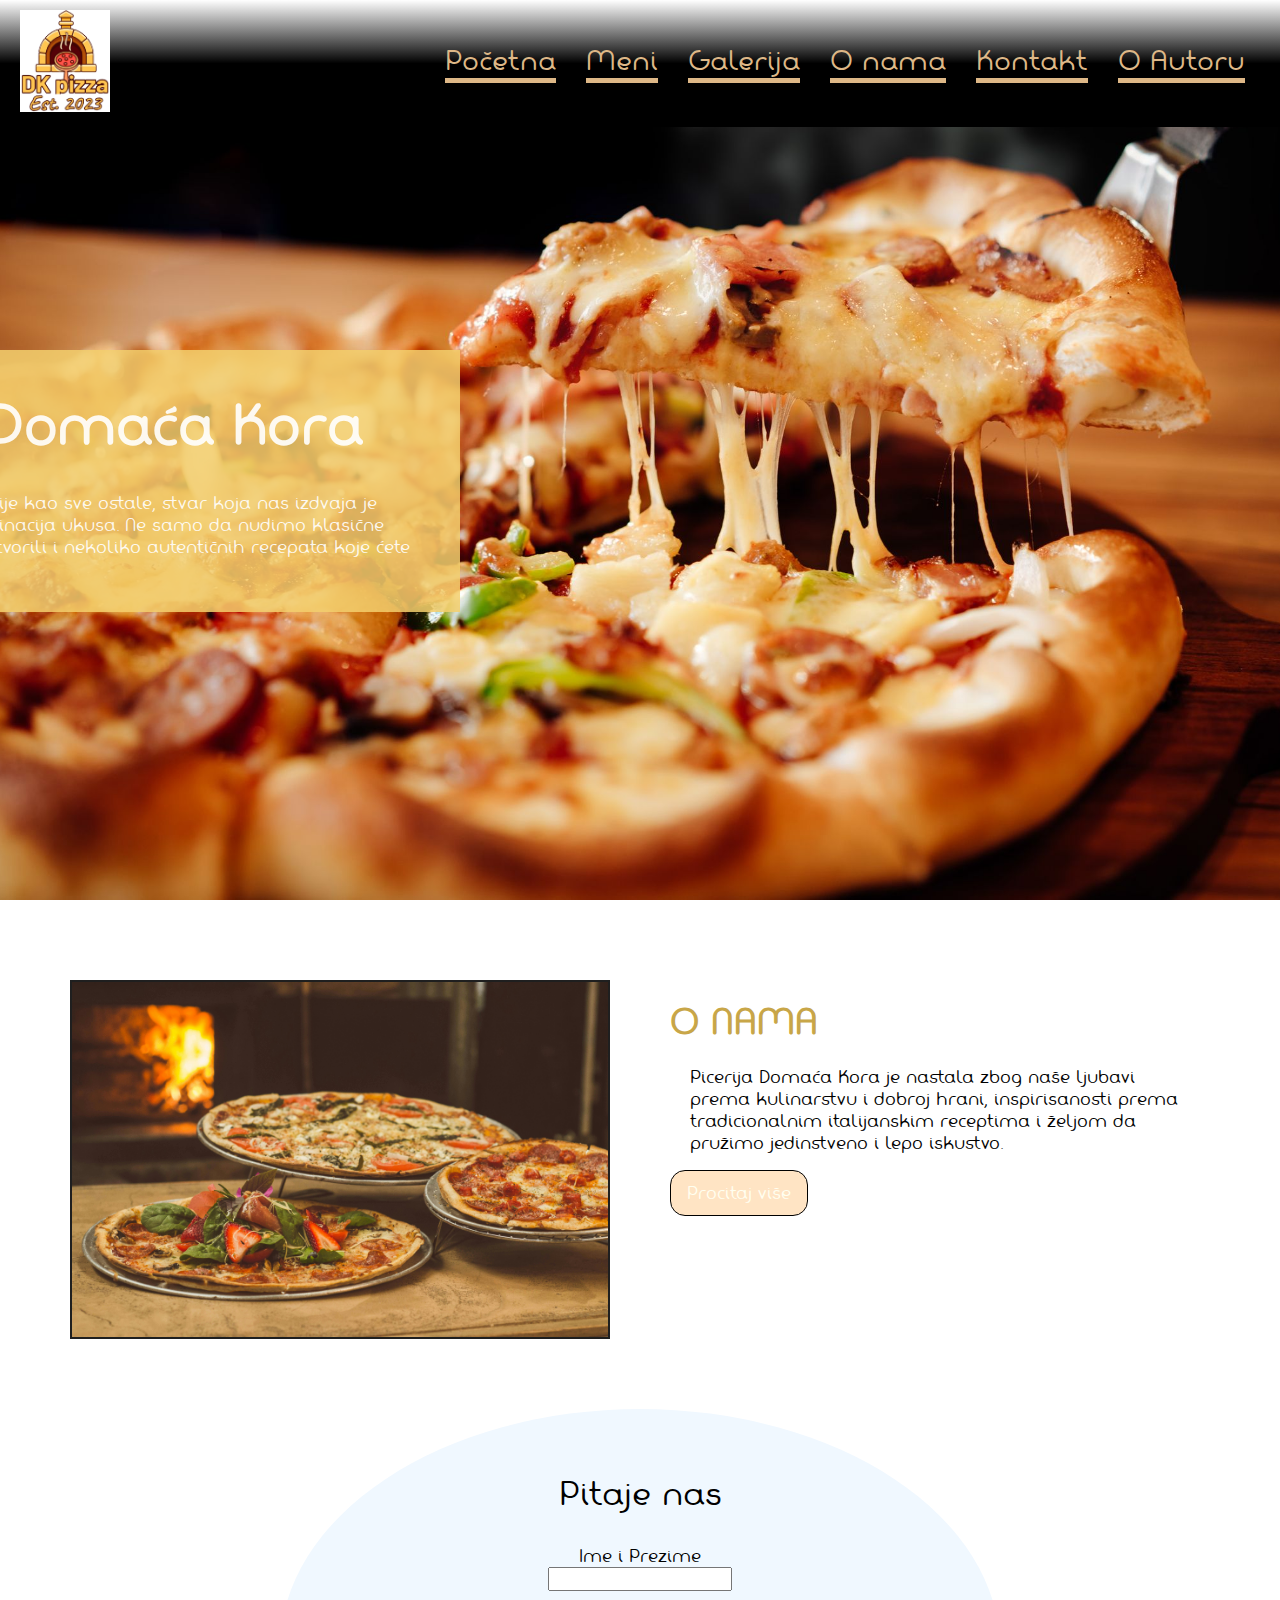
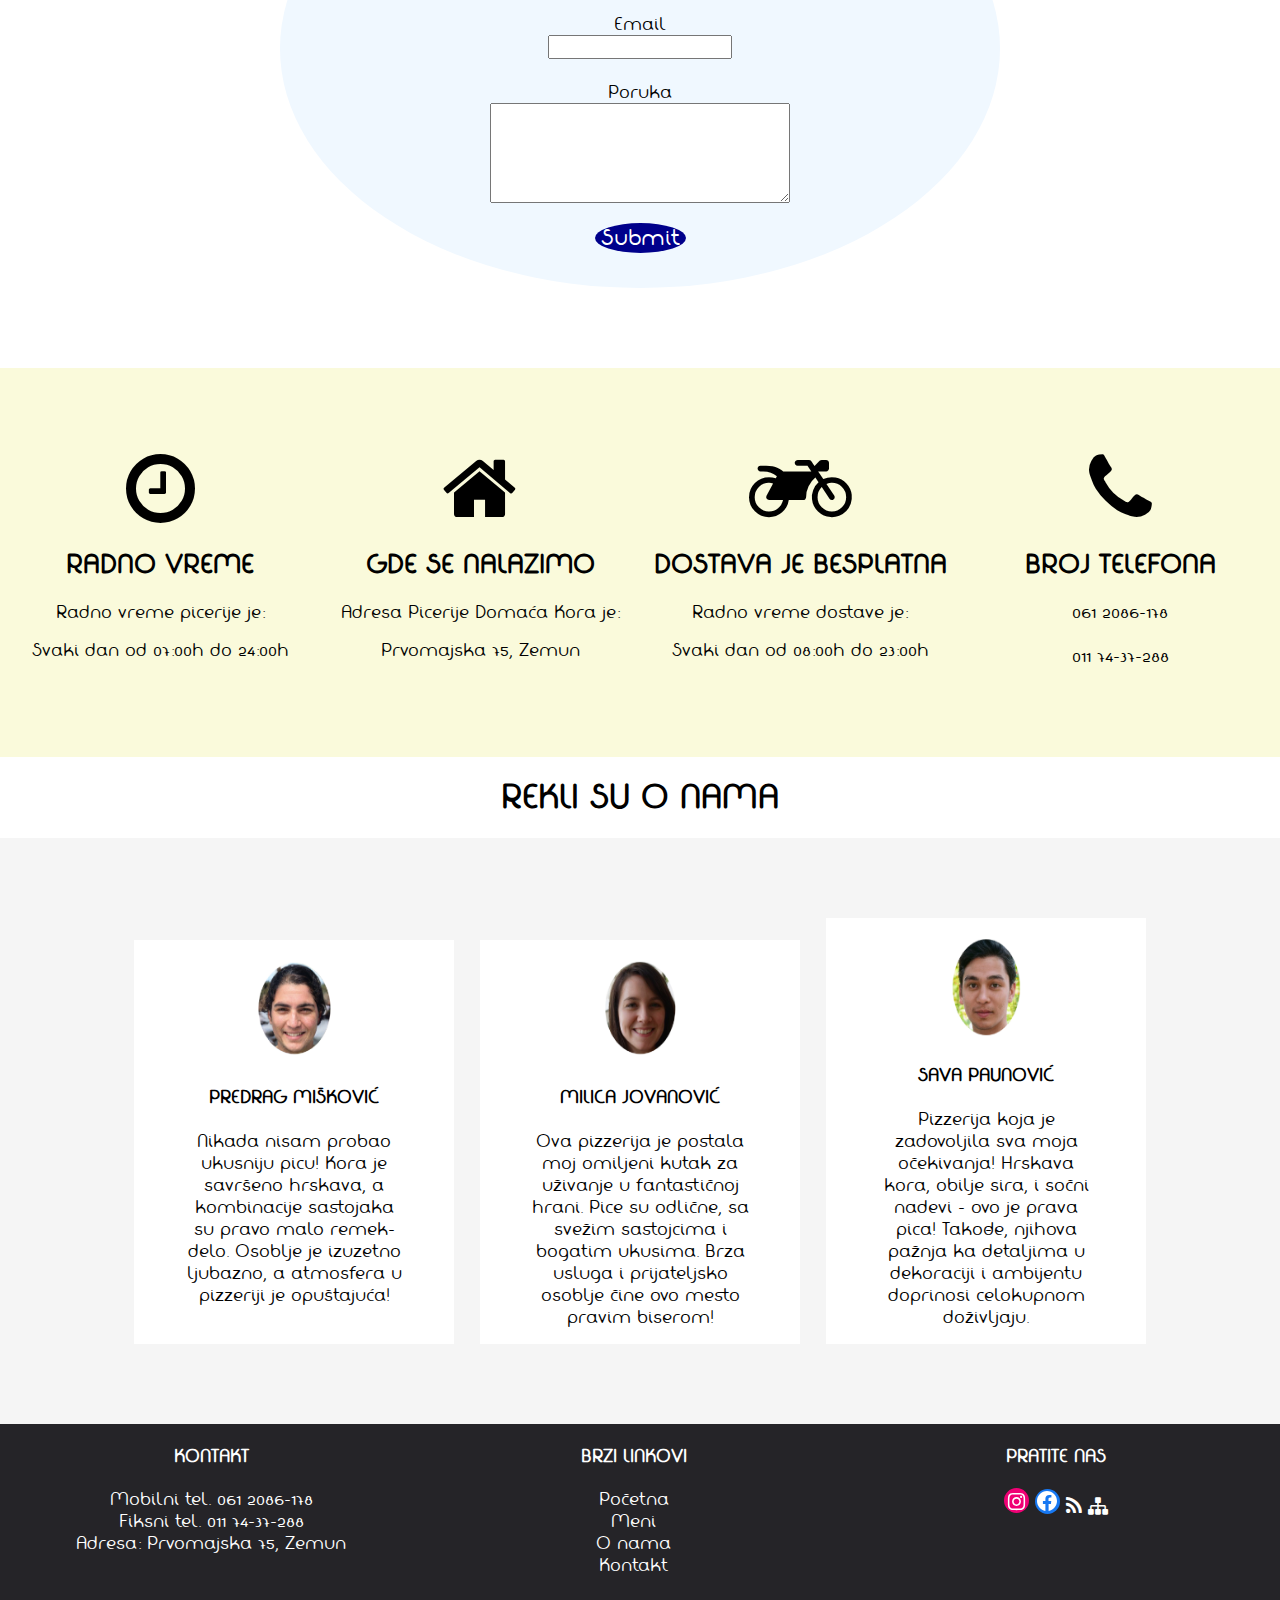
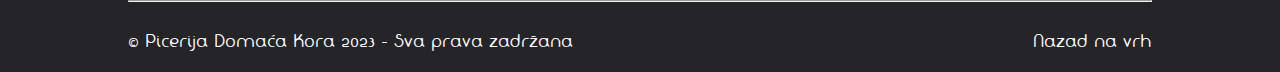
<file: index.html>
<!DOCTYPE html>
<html>
	<head>
		<title>Pizzerija Domaća Kora</title>
		<link rel="stylesheet" type="text/css" href="css/css.css"/>
		<meta charset="UTF-8"/>
		<meta name="viewport" content="width=device-width, initial-scale=1"/>
		<meta name="description" content="Isprobaj pravu domaću pizzu"/>
		<meta name="author" content="Nemanja Cvetinovic"/>
		<meta name="keywords" content="hrana, restoran, pizza, pica, food, drinks, pice, sokovi, domaća pica"/>
		<link rel="icon" type="image/x-icon" href="slike/pizza.ico"/>
		<link rel="stylesheet" href="https://cdnjs.cloudflare.com/ajax/libs/font-awesome/4.7.0/css/font-awesome.min.css">
	</head>
	<body>
		<header class="header1">
			<div class="header-wrap">
				<div class="container">
					<div class="image-wrap">
						<img src="slike/logo pravi.png" alt="Logo"/>
					</div>
					<nav class="navigacija">
						<a href="index.html">Početna</a>
						<a href="Meni.html">Meni</a>
						<a href="Galerija.html">Galerija</a>
						<a href="#O-nama">O nama</a>
						<a href="Kontakt.html">Kontakt</a>
						<a href="O Autoru.html">O Autoru</a>
					</nav>
				</div>
			</div>
			<article class="clanak">
				<section class="sekcija">
					<div class="pozadina">
						<img src="slike/pizza.jpg" alt="Pica"/>
						<div class="naslov-slike">
							<div class="za-sliku">								
								<h1>Picerija Domaća Kora</h1>
								<p><span class="span1">Picerija Domaća Kora</span> nije kao sve ostale, stvar koja nas izdvaja je naša jedinstvena kombinacija ukusa. Ne samo da nudimo klasične kombinacije, već smo stvorili i nekoliko autentičnih recepata koje ćete pronaći samo kod nas.</p>
							</div>
						</div>
					</div>
				</section>
			</article>
		</header>
		<main id="O-nama">
			<div class="glavni-o-nama">
				<div class="o-nama">
					<div class="wrap-o-nama">
						<div class="o-nama2">
							<img src="slike/slika_pice.jpg" alt="Pice" />
						</div>
						<div class="o-nama2">
							<h1>O NAMA</h1>
							<p>Picerija Domaća Kora je nastala zbog naše ljubavi prema kulinarstvu i dobroj hrani, inspirisanosti prema tradicionalnim italijanskim receptima i željom da pružimo jedinstveno i lepo iskustvo.</p>
							<a href="o-nama.html">Procitaj više</a>
						</div>
					</div>
					<div class="formular">
						<p>Pitaje nas</p>
						<form>
							<label>Ime i Prezime</label><br>
							<input type="text"/>
							<br><br>
							<label>Email</label><br>
							<input type="email"/>
							<br><br>
							<label>Poruka</label><br>
							<textarea class="tekstarea"></textarea>
							<br>
							<input type="submit" class="dugme"/>
						</form>
					</div>
				</div>
			</div>
			<div class="informacije">
				<div class="radno-vreme">
					<i class="fa fa-clock-o" style="font-size:80px"></i>
					<h2>RADNO VREME</h2>
					<p>Radno vreme picerije je:</p>
					<p>Svaki dan od 07:00h do 24:00h</p>
				</div>
				<div class="lokacija">
					<i class="fa fa-home" style="font-size:80px"></i>
					<h2>GDE SE NALAZIMO</h2>
					<p>Adresa Picerije Domaća Kora je:</p>
					<p>Prvomajska 75, Zemun</p>
				</div>
				<div class="dostava">
					<i class="fa fa-motorcycle" style="font-size:80px"></i>
					<h2>DOSTAVA JE BESPLATNA</h2>
					<p>Radno vreme dostave je:</p>
					<p>Svaki dan od 08:00h do 23:00h</p>
				</div>
				<div class="telefon">
					<i class="fa fa-phone" style="font-size:80px"></i>
					<h2>BROJ TELEFONA</h2>
					<a href="tel:%20+381612086178">061 2086-178</a><br><br>
					<a href="tel:%20011 7437288">011 74-37-288</a>
				</div>
			</div>
			<div class="naslov1">
				<h1>REKLI SU O NAMA</h1>
			</div>
			<div class="utisci">
					<div class="utisak1">
						<img src="slike/covek.png" alt="covek"/>
						<h4>PREDRAG MIŠKOVIĆ</h4>
						<p>Nikada nisam probao ukusniju picu! Kora je savršeno hrskava, a kombinacije sastojaka su pravo malo remek-delo. Osoblje je izuzetno ljubazno, a atmosfera u pizzeriji je opuštajuća!<br><br></p>
					</div>
					<div class="utisak2">
						<img src="slike/covek2.png" alt="covek2"/>
						<h4>MILICA JOVANOVIĆ</h4>
						<p>Ova pizzerija je postala moj omiljeni kutak za uživanje u fantastičnoj hrani. Pice su odlične, sa svežim sastojcima i bogatim ukusima. Brza usluga i prijateljsko osoblje čine ovo mesto pravim biserom!</p>
					</div>
					<div class="utisak3">
						<img src="slike/covek3.png" alt="covek3"/>
						<h4>SAVA PAUNOVIĆ</h4>
						<p>Pizzerija koja je zadovoljila sva moja očekivanja! Hrskava kora, obilje sira, i sočni nadevi - ovo je prava pica! Takođe, njihova pažnja ka detaljima u dekoraciji i ambijentu doprinosi celokupnom doživljaju.</p>
					</div>
				</div>
			</main>
		<footer class="futer">
			<div class="kontejner">
				<div class="linkovi">
					<div class="redovi">
						<div class="prvi-red">
							<div class="prvi-red-naslov">
								<h4>KONTAKT</h4>
							</div>
							<div class="kontakt-informacije">
								<p>
								<a href="tel: +381612086178">Mobilni tel. 061 2086-178</a>
								<br>
								<a href="tel: +381117437288">Fiksni tel. 011 74-37-288</a>
								<br>
								<a href="https://www.google.com/maps?ll=44.841624,20.385892&z=19&t=m&hl=sr&gl=RS&mapclient=embed&q=%D0%9F%D1%80%D0%B2%D0%BE%D0%BC%D0%B0%D1%98%D1%81%D0%BA%D0%B0+75+%D0%91%D0%B5%D0%BE%D0%B3%D1%80%D0%B0%D0%B4+11080" target="_blank">Adresa: Prvomajska 75, Zemun</a>
								</p>
							</div>
						</div>
						<div class="drugi-red">
							<div class="drugi-red-naslov">
								<h4>BRZI LINKOVI</h4>
							</div>
							<div class="linkovi">
								<p>
									<a href="Index.html">Početna</a>
									<br>
									<a href="Meni.html">Meni</a>
									<br>
									<a href="Index.html#O-nama">O nama</a>
									<br>
									<a href="kontakt.html">Kontakt</a>
								</p>
							</div>
						</div>
						<div class="treci-red">
							<div class="treci-red-naslov">
								<h4>PRATITE NAS</h4>
							</div>
							<div class="ikonice">
										<a href="https://www.instagram.com" class="boja">
											<svg width="23" height="23" viewBox="0 0 24 24" version="1.1" xmlns="http://www.w3.org/2000/svg" aria-hidden="true" focusable="false">
												<path d="M12,4.622c2.403,0,2.688,0.009,3.637,0.052c0.877,0.04,1.354,0.187,1.671,0.31c0.42,0.163,0.72,0.358,1.035,0.673 c0.315,0.315,0.51,0.615,0.673,1.035c0.123,0.317,0.27,0.794,0.31,1.671c0.043,0.949,0.052,1.234,0.052,3.637 s-0.009,2.688-0.052,3.637c-0.04,0.877-0.187,1.354-0.31,1.671c-0.163,0.42-0.358,0.72-0.673,1.035 c-0.315,0.315-0.615,0.51-1.035,0.673c-0.317,0.123-0.794,0.27-1.671,0.31c-0.949,0.043-1.233,0.052-3.637,0.052 s-2.688-0.009-3.637-0.052c-0.877-0.04-1.354-0.187-1.671-0.31c-0.42-0.163-0.72-0.358-1.035-0.673 c-0.315-0.315-0.51-0.615-0.673-1.035c-0.123-0.317-0.27-0.794-0.31-1.671C4.631,14.688,4.622,14.403,4.622,12 s0.009-2.688,0.052-3.637c0.04-0.877,0.187-1.354,0.31-1.671c0.163-0.42,0.358-0.72,0.673-1.035 c0.315-0.315,0.615-0.51,1.035-0.673c0.317-0.123,0.794-0.27,1.671-0.31C9.312,4.631,9.597,4.622,12,4.622 M12,3 C9.556,3,9.249,3.01,8.289,3.054C7.331,3.098,6.677,3.25,6.105,3.472C5.513,3.702,5.011,4.01,4.511,4.511 c-0.5,0.5-0.808,1.002-1.038,1.594C3.25,6.677,3.098,7.331,3.054,8.289C3.01,9.249,3,9.556,3,12c0,2.444,0.01,2.751,0.054,3.711 c0.044,0.958,0.196,1.612,0.418,2.185c0.23,0.592,0.538,1.094,1.038,1.594c0.5,0.5,1.002,0.808,1.594,1.038 c0.572,0.222,1.227,0.375,2.185,0.418C9.249,20.99,9.556,21,12,21s2.751-0.01,3.711-0.054c0.958-0.044,1.612-0.196,2.185-0.418 c0.592-0.23,1.094-0.538,1.594-1.038c0.5-0.5,0.808-1.002,1.038-1.594c0.222-0.572,0.375-1.227,0.418-2.185 C20.99,14.751,21,14.444,21,12s-0.01-2.751-0.054-3.711c-0.044-0.958-0.196-1.612-0.418-2.185c-0.23-0.592-0.538-1.094-1.038-1.594 c-0.5-0.5-1.002-0.808-1.594-1.038c-0.572-0.222-1.227-0.375-2.185-0.418C14.751,3.01,14.444,3,12,3L12,3z M12,7.378 c-2.552,0-4.622,2.069-4.622,4.622S9.448,16.622,12,16.622s4.622-2.069,4.622-4.622S14.552,7.378,12,7.378z M12,15 c-1.657,0-3-1.343-3-3s1.343-3,3-3s3,1.343,3,3S13.657,15,12,15z M16.804,6.116c-0.596,0-1.08,0.484-1.08,1.08 s0.484,1.08,1.08,1.08c0.596,0,1.08-0.484,1.08-1.08S17.401,6.116,16.804,6.116z">
												</path>
											</svg>
										</a>
										<a href="https://facebook.com" class="facebook-boja">
										<svg width="24" height="24" viewBox="0 0 24 24" version="1.1" xmlns="http://www.w3.org/2000/svg" aria-hidden="true" focusable="false"><path d="M12 2C6.5 2 2 6.5 2 12c0 5 3.7 9.1 8.4 9.9v-7H7.9V12h2.5V9.8c0-2.5 1.5-3.9 3.8-3.9 1.1 0 2.2.2 2.2.2v2.5h-1.3c-1.2 0-1.6.8-1.6 1.6V12h2.8l-.4 2.9h-2.3v7C18.3 21.1 22 17 22 12c0-5.5-4.5-10-10-10z"></path></svg></a>
										<a href="rss.xml"><i class="fa fa-rss" style="font-size:20px"></i></a>
										<a href="sitemap.xml"><i class="fa fa-sitemap" style="font-size:20px"></i></a>
							</div>
						</div>
					</div>
					<div class="crta">
						<hr width="80%">
					</div>
					<div class="copyright">
						<div class="copyright-levo">
							<p class="paragraf">&copy; Picerija Domaća Kora 2023 - Sva prava zadržana</p>
						</div>
						<div class="copyright-desno">
							<a href="#">Nazad na vrh</a>
						</div>
					</div>
				</div>
			</div>
		</footer>
	</body>
</html>
</file>
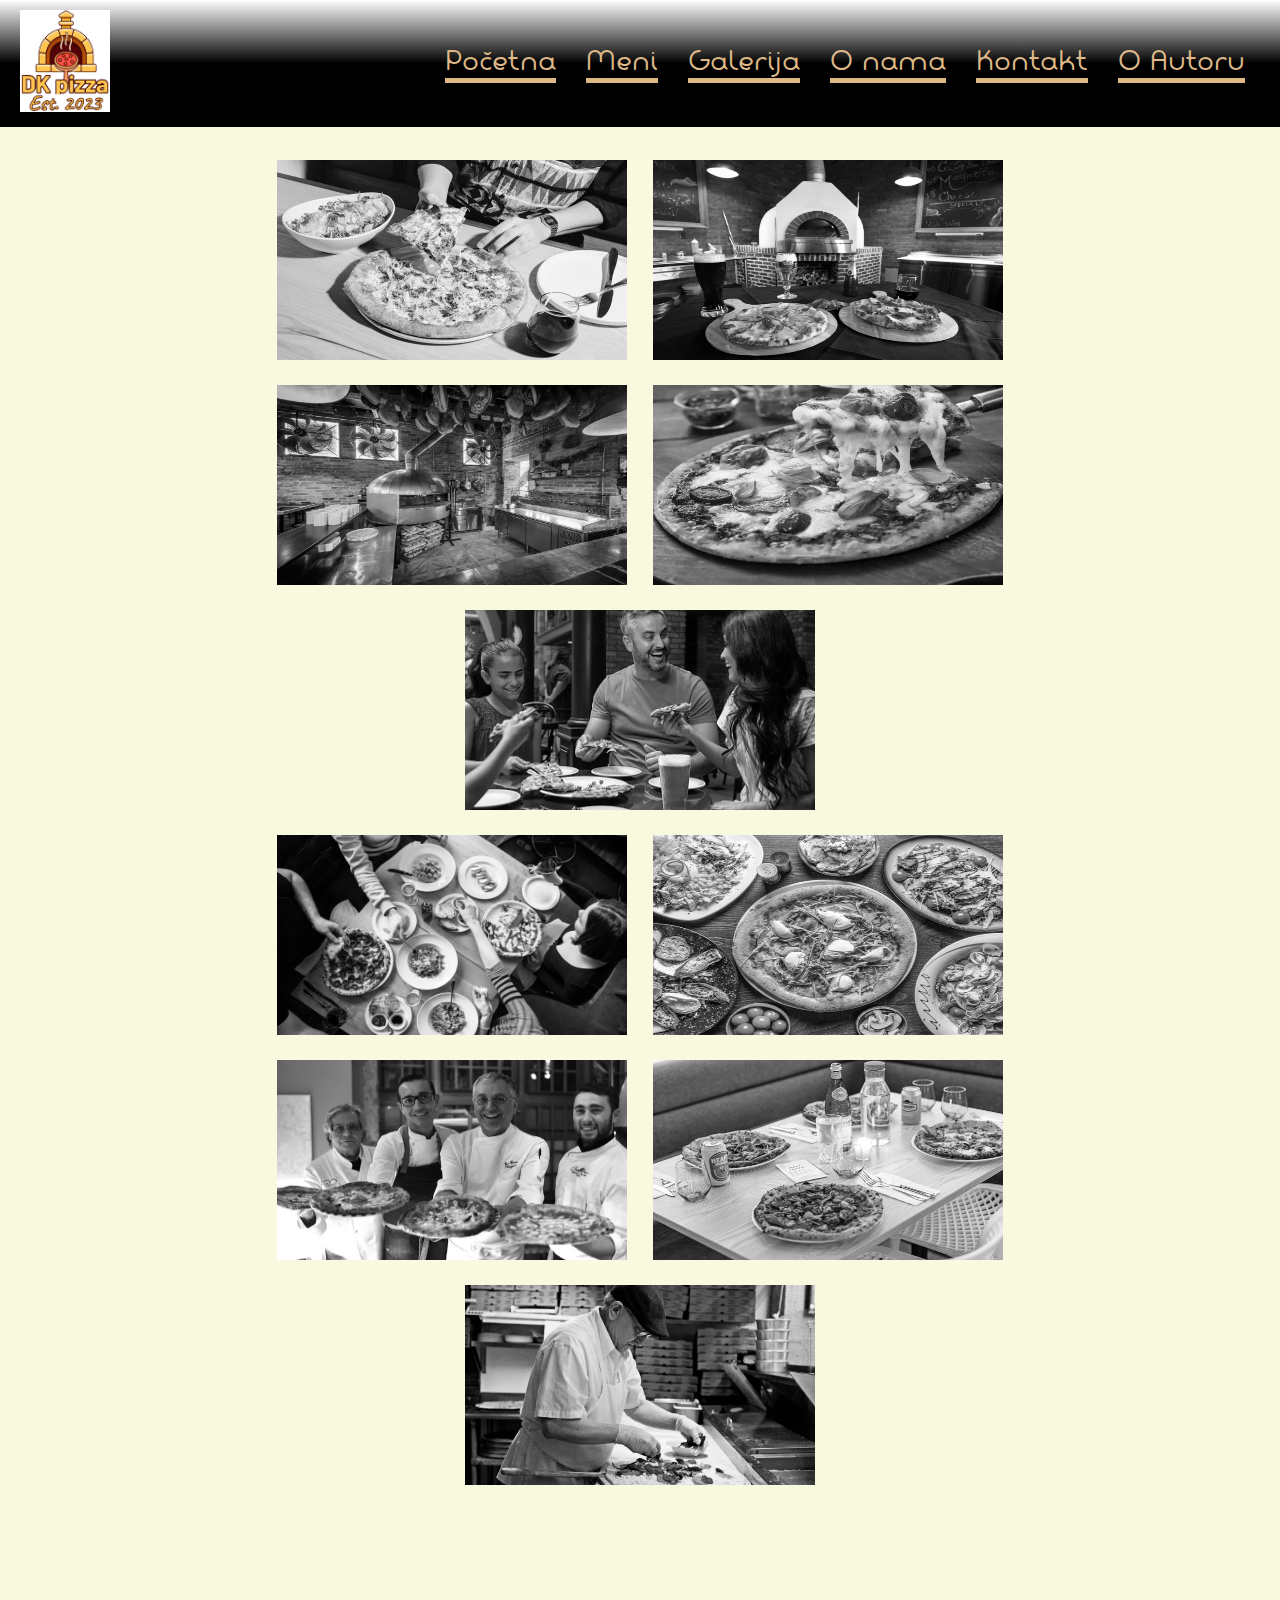
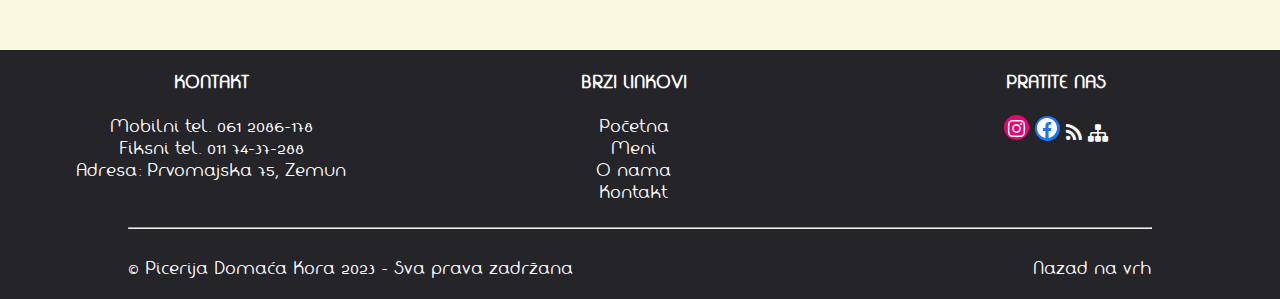
<file: Galerija.html>
<!DOCTYPE html>
<html>
	<head>
		<title>Pizzerija Domaća Kora</title>
		<link rel="stylesheet" type="text/css" href="css/css.css"/>
		<meta charset="UTF-8"/>
		<meta name="viewport" content="width=device-width, initial-scale=1"/>
		<meta name="description" content="Isprobaj pravu domaću pizzu"/>
		<meta name="author" content="Nemanja Cvetinovic"/>
		<meta name="keywords" content="hrana, restoran, pizza, pica, food, drinks, pice, sokovi, domaća pica"/>
		<link rel="icon" type="image/x-icon" href="slike/pizza.ico"/>
		<link rel="stylesheet" href="https://cdnjs.cloudflare.com/ajax/libs/font-awesome/4.7.0/css/font-awesome.min.css">
	</head>
	<body class="slike-pozadina">
		<header class="header1">
			<div class="header-wrap">
				<div class="container">
					<div class="image-wrap">
						<img src="slike/logo pravi.png" alt="Logo"/>
					</div>
					<nav class="navigacija">
						<a href="index.html">Početna</a>
						<a href="Meni.html">Meni</a>
						<a href="Galerija.html">Galerija</a>
						<a href="Index.html#O-nama">O nama</a>
						<a href="Kontakt.html">Kontakt</a>
						<a href="O Autoru.html">O Autoru</a>
					</nav>
				</div>
			</div>
		</header>
		<main>
			<div class="slike">
				<div class="prvih5">
					<img src="slike/slika1.webp" alt="Pica" id="prva"/>
					<img src="slike/slika2.jpg" alt="Pica" id="druga"/>
					<img src="slike/slika3.jpg" alt="Pica" id="treca"/>
					<img src="slike/slika4.jpg" alt="Pica" id="cetvrta"/>
					<img src="slike/slika5.jpg" alt="Pica" id="peta"/>
				</div>
				<div class="drugih5">
					<img src="slike/slika6.jpg" alt="Pica" id="sesta"/>
					<img src="slike/slika7.jpeg" alt="Pica" id="sedma"/>
					<img src="slike/slika8.webp" alt="Pica" id="osma"/>
					<img src="slike/slika9.jpg" alt="Pica" id="deveta"/>
					<img src="slike/slika10.jpg" alt="Pica" id="deseta"/>
				</div>
			</div>
		</main>
		<footer class="futer">
			<div class="kontejner">
				<div class="linkovi">
					<div class="redovi">
						<div class="prvi-red">
							<div class="prvi-red-naslov">
								<h4>KONTAKT</h4>
							</div>
							<div class="kontakt-informacije">
								<p>
								<a href="tel: +381612086178">Mobilni tel. 061 2086-178</a>
								<br>
								<a href="tel: +381117437288">Fiksni tel. 011 74-37-288</a>
								<br>
								<a href="https://www.google.com/maps?ll=44.841624,20.385892&z=19&t=m&hl=sr&gl=RS&mapclient=embed&q=%D0%9F%D1%80%D0%B2%D0%BE%D0%BC%D0%B0%D1%98%D1%81%D0%BA%D0%B0+75+%D0%91%D0%B5%D0%BE%D0%B3%D1%80%D0%B0%D0%B4+11080" target="_blank">Adresa: Prvomajska 75, Zemun</a>
								</p>
							</div>
						</div>
						<div class="drugi-red">
							<div class="drugi-red-naslov">
								<h4>BRZI LINKOVI</h4>
							</div>
							<div class="linkovi">
								<p>
									<a href="Index.html">Početna</a>
									<br>
									<a href="Meni.html">Meni</a>
									<br>
									<a href="Index.html#O-nama">O nama</a>
									<br>
									<a href="kontakt.html">Kontakt</a>
								</p>
							</div>
						</div>
						<div class="treci-red">
							<div class="treci-red-naslov">
								<h4>PRATITE NAS</h4>
							</div>
							<div class="ikonice">
										<a href="https://www.instagram.com" class="boja">
											<svg width="23" height="23" viewBox="0 0 24 24" version="1.1" xmlns="http://www.w3.org/2000/svg" aria-hidden="true" focusable="false">
												<path d="M12,4.622c2.403,0,2.688,0.009,3.637,0.052c0.877,0.04,1.354,0.187,1.671,0.31c0.42,0.163,0.72,0.358,1.035,0.673 c0.315,0.315,0.51,0.615,0.673,1.035c0.123,0.317,0.27,0.794,0.31,1.671c0.043,0.949,0.052,1.234,0.052,3.637 s-0.009,2.688-0.052,3.637c-0.04,0.877-0.187,1.354-0.31,1.671c-0.163,0.42-0.358,0.72-0.673,1.035 c-0.315,0.315-0.615,0.51-1.035,0.673c-0.317,0.123-0.794,0.27-1.671,0.31c-0.949,0.043-1.233,0.052-3.637,0.052 s-2.688-0.009-3.637-0.052c-0.877-0.04-1.354-0.187-1.671-0.31c-0.42-0.163-0.72-0.358-1.035-0.673 c-0.315-0.315-0.51-0.615-0.673-1.035c-0.123-0.317-0.27-0.794-0.31-1.671C4.631,14.688,4.622,14.403,4.622,12 s0.009-2.688,0.052-3.637c0.04-0.877,0.187-1.354,0.31-1.671c0.163-0.42,0.358-0.72,0.673-1.035 c0.315-0.315,0.615-0.51,1.035-0.673c0.317-0.123,0.794-0.27,1.671-0.31C9.312,4.631,9.597,4.622,12,4.622 M12,3 C9.556,3,9.249,3.01,8.289,3.054C7.331,3.098,6.677,3.25,6.105,3.472C5.513,3.702,5.011,4.01,4.511,4.511 c-0.5,0.5-0.808,1.002-1.038,1.594C3.25,6.677,3.098,7.331,3.054,8.289C3.01,9.249,3,9.556,3,12c0,2.444,0.01,2.751,0.054,3.711 c0.044,0.958,0.196,1.612,0.418,2.185c0.23,0.592,0.538,1.094,1.038,1.594c0.5,0.5,1.002,0.808,1.594,1.038 c0.572,0.222,1.227,0.375,2.185,0.418C9.249,20.99,9.556,21,12,21s2.751-0.01,3.711-0.054c0.958-0.044,1.612-0.196,2.185-0.418 c0.592-0.23,1.094-0.538,1.594-1.038c0.5-0.5,0.808-1.002,1.038-1.594c0.222-0.572,0.375-1.227,0.418-2.185 C20.99,14.751,21,14.444,21,12s-0.01-2.751-0.054-3.711c-0.044-0.958-0.196-1.612-0.418-2.185c-0.23-0.592-0.538-1.094-1.038-1.594 c-0.5-0.5-1.002-0.808-1.594-1.038c-0.572-0.222-1.227-0.375-2.185-0.418C14.751,3.01,14.444,3,12,3L12,3z M12,7.378 c-2.552,0-4.622,2.069-4.622,4.622S9.448,16.622,12,16.622s4.622-2.069,4.622-4.622S14.552,7.378,12,7.378z M12,15 c-1.657,0-3-1.343-3-3s1.343-3,3-3s3,1.343,3,3S13.657,15,12,15z M16.804,6.116c-0.596,0-1.08,0.484-1.08,1.08 s0.484,1.08,1.08,1.08c0.596,0,1.08-0.484,1.08-1.08S17.401,6.116,16.804,6.116z">
												</path>
											</svg>
										</a>
										<a href="https://facebook.com" class="facebook-boja">
										<svg width="24" height="24" viewBox="0 0 24 24" version="1.1" xmlns="http://www.w3.org/2000/svg" aria-hidden="true" focusable="false"><path d="M12 2C6.5 2 2 6.5 2 12c0 5 3.7 9.1 8.4 9.9v-7H7.9V12h2.5V9.8c0-2.5 1.5-3.9 3.8-3.9 1.1 0 2.2.2 2.2.2v2.5h-1.3c-1.2 0-1.6.8-1.6 1.6V12h2.8l-.4 2.9h-2.3v7C18.3 21.1 22 17 22 12c0-5.5-4.5-10-10-10z"></path></svg></a>
										<a href="rss.xml"><i class="fa fa-rss" style="font-size:20px"></i></a>
										<a href="sitemap.xml"><i class="fa fa-sitemap" style="font-size:20px"></i></a>
							</div>
						</div>
					</div>
					<div class="crta">
						<hr width="80%">
					</div>
					<div class="copyright">
						<div class="copyright-levo">
							<p class="paragraf">&copy; Picerija Domaća Kora 2023 - Sva prava zadržana</p>
						</div>
						<div class="copyright-desno">
							<a href="#">Nazad na vrh</a>
						</div>
					</div>
				</div>
			</div>
		</footer>
	</body>
</html>
</file>
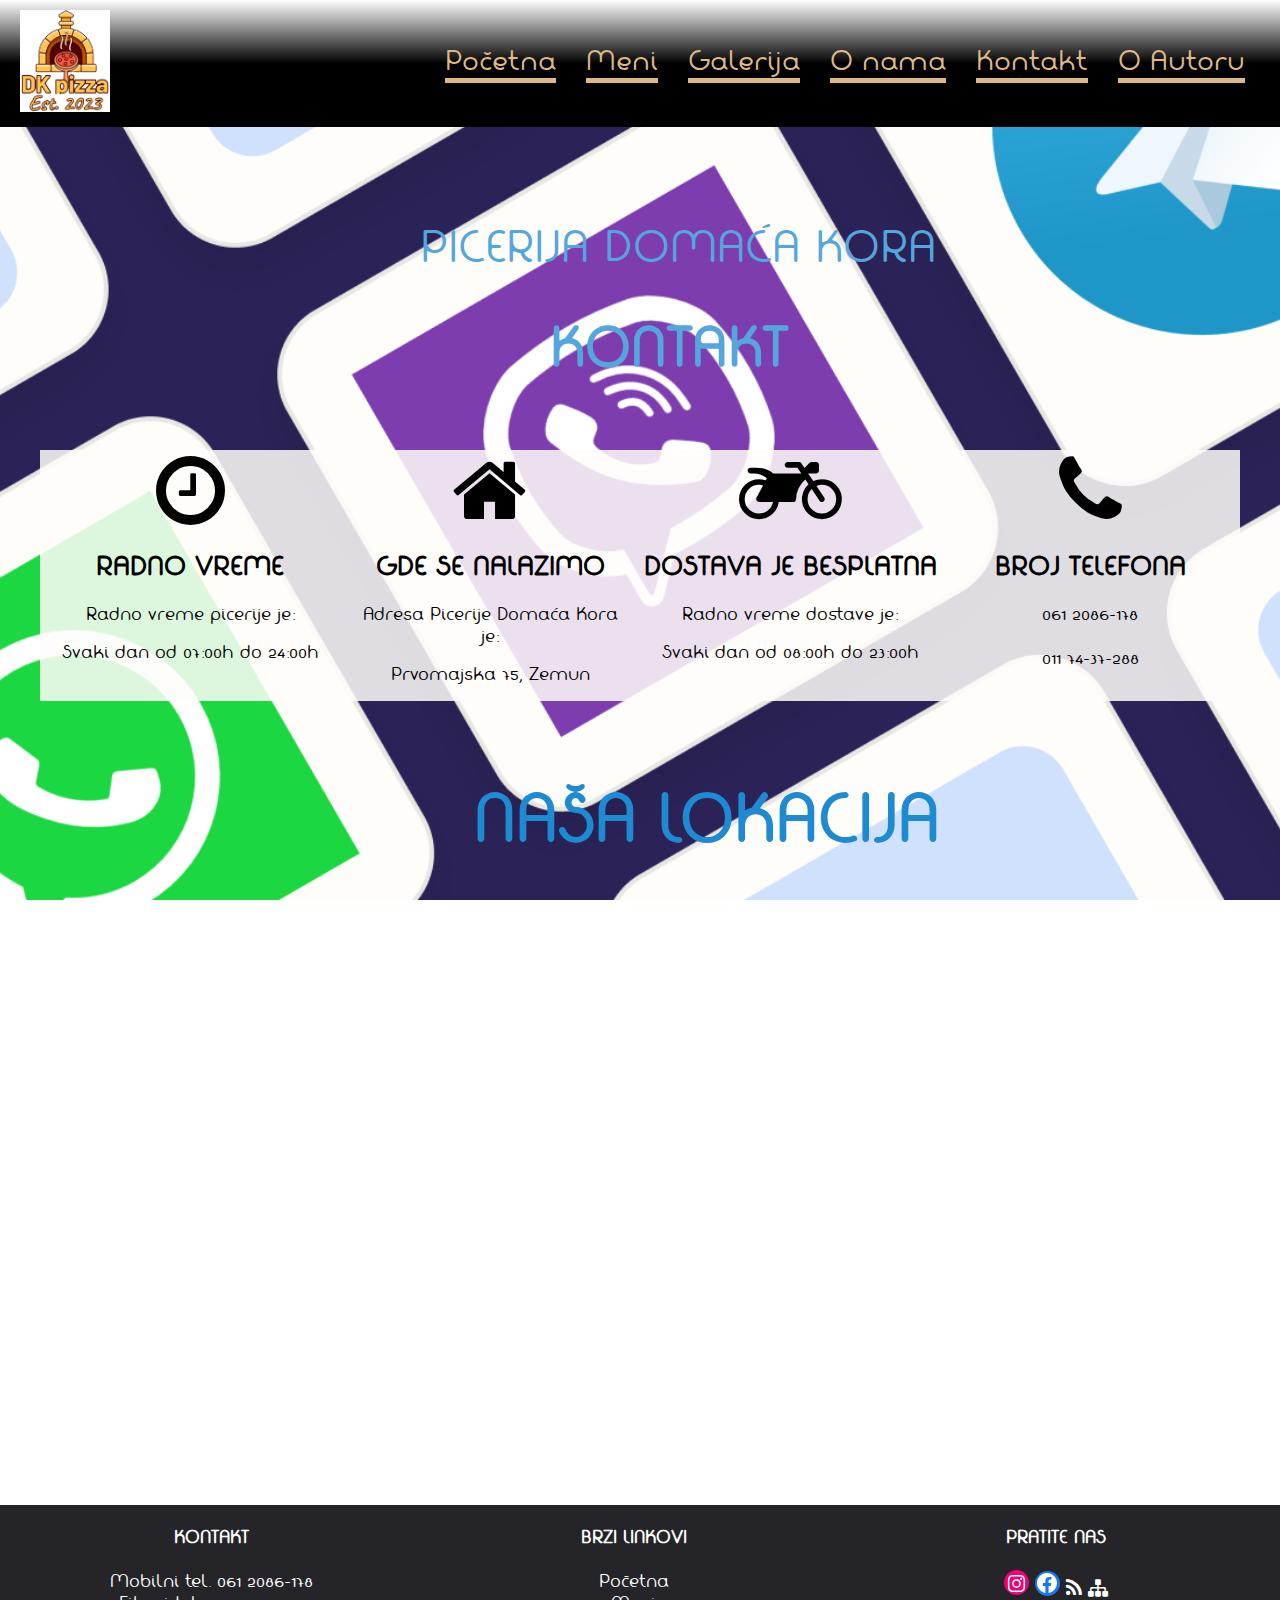
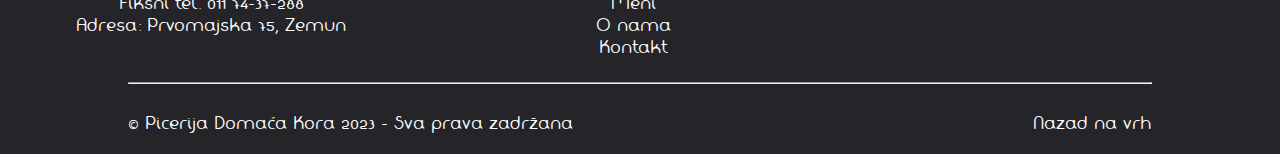
<file: Kontakt.html>
<!DOCTYPE html>
<html>
	<head>
		<title>Pizzerija Domaća Kora</title>
		<link rel="stylesheet" type="text/css" href="css/css.css"/>
		<meta charset="UTF-8"/>
		<meta name="viewport" content="width=device-width, initial-scale=1"/>
		<meta name="description" content="Isprobaj pravu domaću pizzu"/>
		<meta name="author" content="Nemanja Cvetinovic"/>
		<meta name="keywords" content="hrana, restoran, pizza, pica, food, drinks, pice, sokovi, domaća pica"/>
		<link rel="icon" type="image/x-icon" href="slike/pizza.ico"/>
		<link rel="stylesheet" href="https://cdnjs.cloudflare.com/ajax/libs/font-awesome/4.7.0/css/font-awesome.min.css">
	</head>
	<body>
		<header class="header1">
			<div class="header-wrap">
				<div class="container">
					<div class="image-wrap">
						<img src="slike/logo pravi.png" alt="Logo"/>
					</div>
					<nav class="navigacija">
						<a href="index.html">Početna</a>
						<a href="Meni.html">Meni</a>
						<a href="Galerija.html">Galerija</a>
						<a href="Index.html#O-nama">O nama</a>
						<a href="Kontakt.html">Kontakt</a>
						<a href="O Autoru.html">O Autoru</a>
					</nav>
				</div>
			</div>
			<article class="clanak">
				<section class="sekcija">
					<div class="pozadina">
						<img src="slike/Group_9937.png" alt="Kontakt"/>
						<div class="naslov">
							<p>Picerija Domaća Kora</p>
							<h1>Kontakt</h1>
						</div>
						<div class="lokacija1">
							<h3>NAŠA LOKACIJA</h3>
						</div>
						<div class="naslov-slike2">
							<div class="radno-vreme">
								<i class="fa fa-clock-o" style="font-size:80px"></i>
								<h2>RADNO VREME</h2>
								<p>Radno vreme picerije je:</p>
								<p>Svaki dan od 07:00h do 24:00h</p>
							</div>
							<div class="lokacija">
								<i class="fa fa-home" style="font-size:80px"></i>
								<h2>GDE SE NALAZIMO</h2>
								<p>Adresa Picerije Domaća Kora je:</p>
								<p>Prvomajska 75, Zemun</p>
							</div>
							<div class="dostava">
								<i class="fa fa-motorcycle" style="font-size:80px"></i>
								<h2>DOSTAVA JE BESPLATNA</h2>
								<p>Radno vreme dostave je:</p>
								<p>Svaki dan od 08:00h do 23:00h</p>
							</div>
							<div class="telefon">
								<i class="fa fa-phone" style="font-size:80px"></i>
								<h2>BROJ TELEFONA</h2>
								<a href="tel:%20+381612086178">061 2086-178</a><br><br>
								<a href="tel:%20011 7437288">011 74-37-288</a>
							</div>
						</div>
					</div>
				</section>
			</article>
		</header>
		<main>
			<iframe src="https://www.google.com/maps/embed?pb=!1m18!1m12!1m3!1d500.1033970806245!2d20.385843370327!3d44.84168842359392!2m3!1f0!2f0!3f0!3m2!1i1024!2i768!4f13.1!3m3!1m2!1s0x475a65c120643ad7%3A0x4d64a11c280ccbbb!2z0J_RgNCy0L7QvNCw0ZjRgdC60LAgNzUsINCR0LXQvtCz0YDQsNC0IDExMDgw!5e0!3m2!1ssr!2srs!4v1701290611123!5m2!1ssr!2srs" width="100%" height="600" style="border:0;" allowfullscreen="" loading="lazy" referrerpolicy="no-referrer-when-downgrade">
			</iframe>
		</main>
		<footer class="futer">
			<div class="kontejner">
				<div class="linkovi">
					<div class="redovi">
						<div class="prvi-red">
							<div class="prvi-red-naslov">
								<h4>KONTAKT</h4>
							</div>
							<div class="kontakt-informacije">
								<p>
								<a href="tel: +381612086178">Mobilni tel. 061 2086-178</a>
								<br>
								<a href="tel: +381117437288">Fiksni tel. 011 74-37-288</a>
								<br>
								<a href="https://www.google.com/maps?ll=44.841624,20.385892&z=19&t=m&hl=sr&gl=RS&mapclient=embed&q=%D0%9F%D1%80%D0%B2%D0%BE%D0%BC%D0%B0%D1%98%D1%81%D0%BA%D0%B0+75+%D0%91%D0%B5%D0%BE%D0%B3%D1%80%D0%B0%D0%B4+11080" target="_blank">Adresa: Prvomajska 75, Zemun</a>
								</p>
							</div>
						</div>
						<div class="drugi-red">
							<div class="drugi-red-naslov">
								<h4>BRZI LINKOVI</h4>
							</div>
							<div class="linkovi">
								<p>
									<a href="Index.html">Početna</a>
									<br>
									<a href="Meni.html">Meni</a>
									<br>
									<a href="Index.html#O-nama">O nama</a>
									<br>
									<a href="kontakt.html">Kontakt</a>
								</p>
							</div>
						</div>
						<div class="treci-red">
							<div class="treci-red-naslov">
								<h4>PRATITE NAS</h4>
							</div>
							<div class="ikonice">
										<a href="https://www.instagram.com" class="boja">
											<svg width="23" height="23" viewBox="0 0 24 24" version="1.1" xmlns="http://www.w3.org/2000/svg" aria-hidden="true" focusable="false">
												<path d="M12,4.622c2.403,0,2.688,0.009,3.637,0.052c0.877,0.04,1.354,0.187,1.671,0.31c0.42,0.163,0.72,0.358,1.035,0.673 c0.315,0.315,0.51,0.615,0.673,1.035c0.123,0.317,0.27,0.794,0.31,1.671c0.043,0.949,0.052,1.234,0.052,3.637 s-0.009,2.688-0.052,3.637c-0.04,0.877-0.187,1.354-0.31,1.671c-0.163,0.42-0.358,0.72-0.673,1.035 c-0.315,0.315-0.615,0.51-1.035,0.673c-0.317,0.123-0.794,0.27-1.671,0.31c-0.949,0.043-1.233,0.052-3.637,0.052 s-2.688-0.009-3.637-0.052c-0.877-0.04-1.354-0.187-1.671-0.31c-0.42-0.163-0.72-0.358-1.035-0.673 c-0.315-0.315-0.51-0.615-0.673-1.035c-0.123-0.317-0.27-0.794-0.31-1.671C4.631,14.688,4.622,14.403,4.622,12 s0.009-2.688,0.052-3.637c0.04-0.877,0.187-1.354,0.31-1.671c0.163-0.42,0.358-0.72,0.673-1.035 c0.315-0.315,0.615-0.51,1.035-0.673c0.317-0.123,0.794-0.27,1.671-0.31C9.312,4.631,9.597,4.622,12,4.622 M12,3 C9.556,3,9.249,3.01,8.289,3.054C7.331,3.098,6.677,3.25,6.105,3.472C5.513,3.702,5.011,4.01,4.511,4.511 c-0.5,0.5-0.808,1.002-1.038,1.594C3.25,6.677,3.098,7.331,3.054,8.289C3.01,9.249,3,9.556,3,12c0,2.444,0.01,2.751,0.054,3.711 c0.044,0.958,0.196,1.612,0.418,2.185c0.23,0.592,0.538,1.094,1.038,1.594c0.5,0.5,1.002,0.808,1.594,1.038 c0.572,0.222,1.227,0.375,2.185,0.418C9.249,20.99,9.556,21,12,21s2.751-0.01,3.711-0.054c0.958-0.044,1.612-0.196,2.185-0.418 c0.592-0.23,1.094-0.538,1.594-1.038c0.5-0.5,0.808-1.002,1.038-1.594c0.222-0.572,0.375-1.227,0.418-2.185 C20.99,14.751,21,14.444,21,12s-0.01-2.751-0.054-3.711c-0.044-0.958-0.196-1.612-0.418-2.185c-0.23-0.592-0.538-1.094-1.038-1.594 c-0.5-0.5-1.002-0.808-1.594-1.038c-0.572-0.222-1.227-0.375-2.185-0.418C14.751,3.01,14.444,3,12,3L12,3z M12,7.378 c-2.552,0-4.622,2.069-4.622,4.622S9.448,16.622,12,16.622s4.622-2.069,4.622-4.622S14.552,7.378,12,7.378z M12,15 c-1.657,0-3-1.343-3-3s1.343-3,3-3s3,1.343,3,3S13.657,15,12,15z M16.804,6.116c-0.596,0-1.08,0.484-1.08,1.08 s0.484,1.08,1.08,1.08c0.596,0,1.08-0.484,1.08-1.08S17.401,6.116,16.804,6.116z">
												</path>
											</svg>
										</a>
										<a href="https://facebook.com" class="facebook-boja">
										<svg width="24" height="24" viewBox="0 0 24 24" version="1.1" xmlns="http://www.w3.org/2000/svg" aria-hidden="true" focusable="false"><path d="M12 2C6.5 2 2 6.5 2 12c0 5 3.7 9.1 8.4 9.9v-7H7.9V12h2.5V9.8c0-2.5 1.5-3.9 3.8-3.9 1.1 0 2.2.2 2.2.2v2.5h-1.3c-1.2 0-1.6.8-1.6 1.6V12h2.8l-.4 2.9h-2.3v7C18.3 21.1 22 17 22 12c0-5.5-4.5-10-10-10z"></path></svg></a>
										<a href="rss.xml"><i class="fa fa-rss" style="font-size:20px"></i></a>
										<a href="sitemap.xml"><i class="fa fa-sitemap" style="font-size:20px"></i></a>
							</div>
						</div>
					</div>
					<div class="crta">
						<hr width="80%">
					</div>
					<div class="copyright">
						<div class="copyright-levo">
							<p class="paragraf">&copy; Picerija Domaća Kora 2023 - Sva prava zadržana</p>
						</div>
						<div class="copyright-desno">
							<a href="#">Nazad na vrh</a>
						</div>
					</div>
				</div>
			</div>
		</footer>
	</body>
</html>
</file>
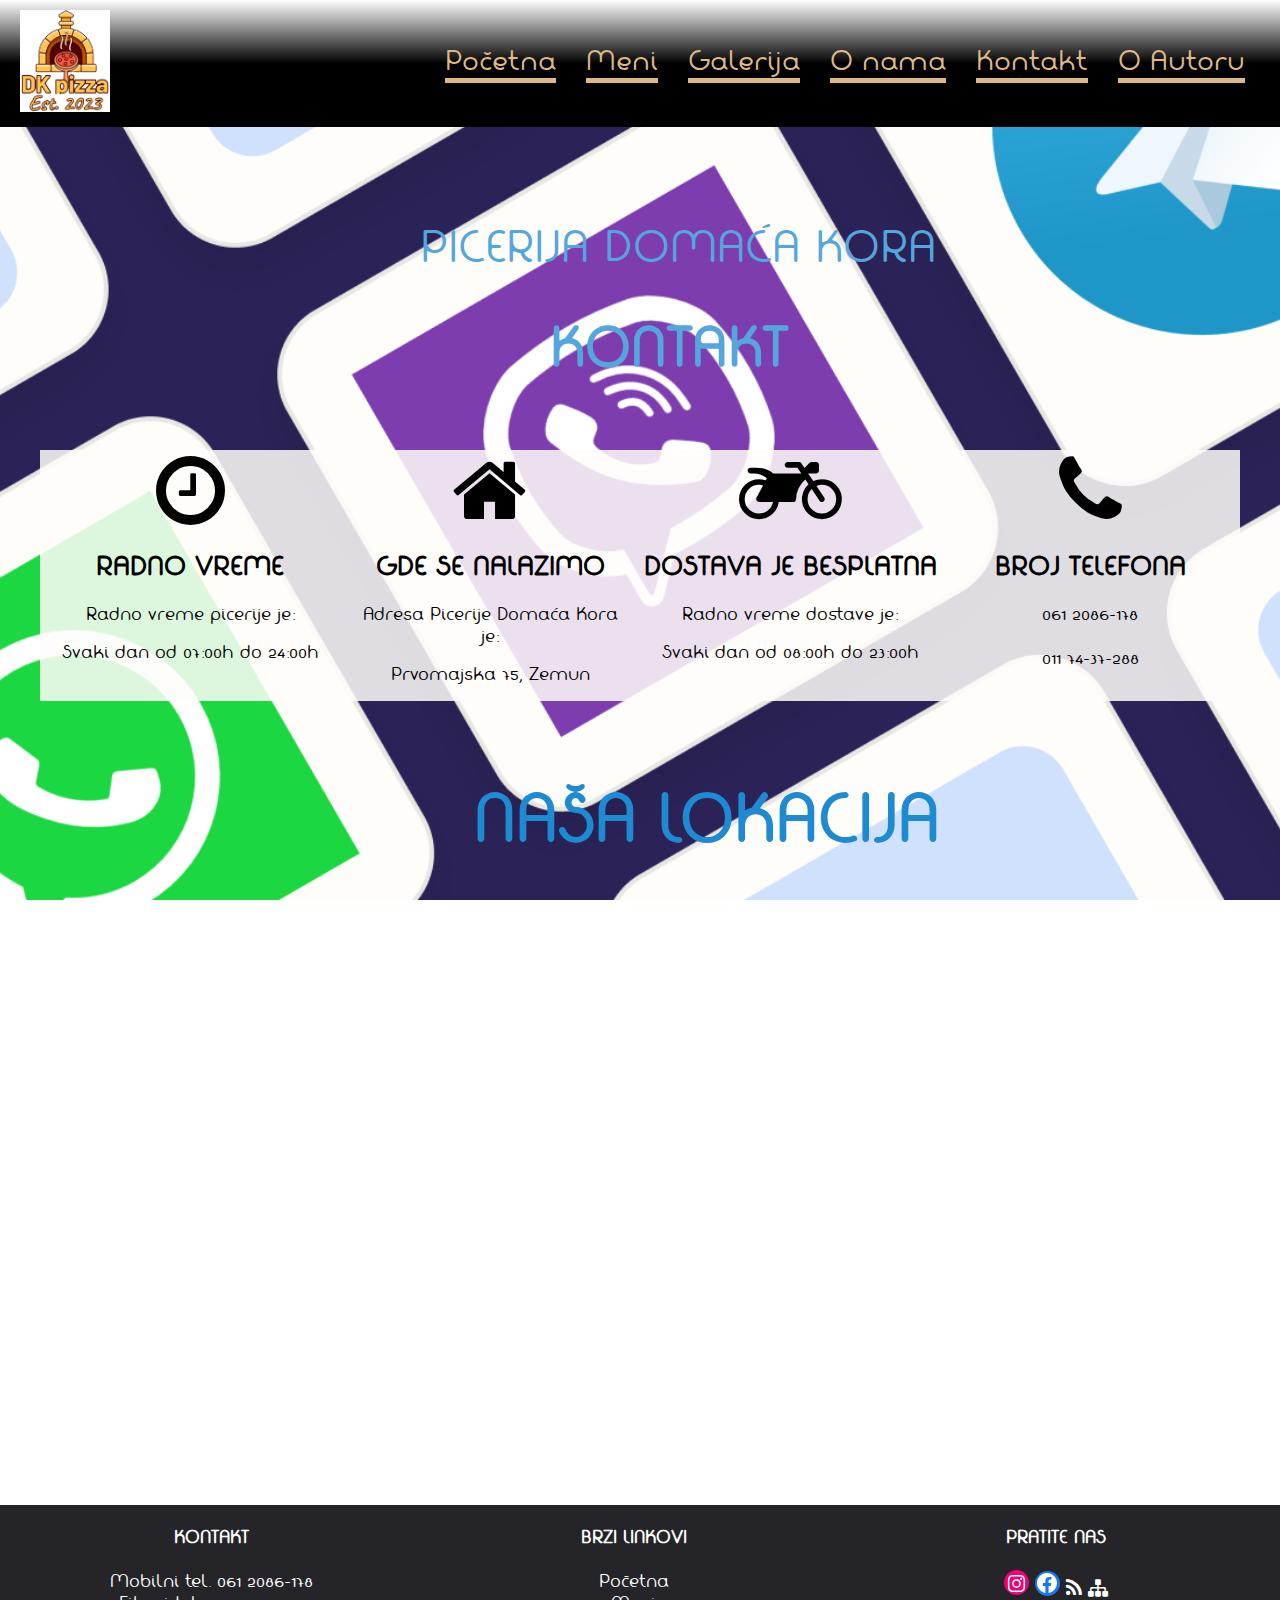
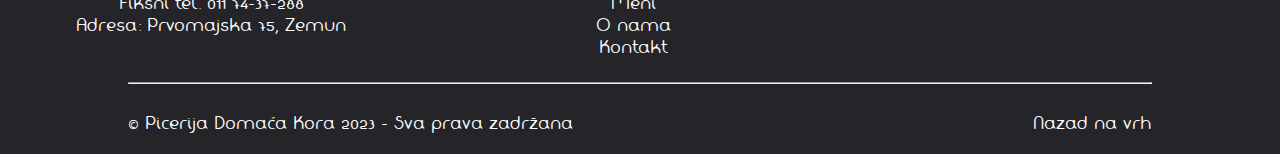
<file: kontakt.html>
<!DOCTYPE html>
<html>
	<head>
		<title>Pizzerija Domaća Kora</title>
		<link rel="stylesheet" type="text/css" href="css/css.css"/>
		<meta charset="UTF-8"/>
		<meta name="viewport" content="width=device-width, initial-scale=1"/>
		<meta name="description" content="Isprobaj pravu domaću pizzu"/>
		<meta name="author" content="Nemanja Cvetinovic"/>
		<meta name="keywords" content="hrana, restoran, pizza, pica, food, drinks, pice, sokovi, domaća pica"/>
		<link rel="icon" type="image/x-icon" href="slike/pizza.ico"/>
		<link rel="stylesheet" href="https://cdnjs.cloudflare.com/ajax/libs/font-awesome/4.7.0/css/font-awesome.min.css">
	</head>
	<body>
		<header class="header1">
			<div class="header-wrap">
				<div class="container">
					<div class="image-wrap">
						<img src="slike/logo pravi.png" alt="Logo"/>
					</div>
					<nav class="navigacija">
						<a href="index.html">Početna</a>
						<a href="Meni.html">Meni</a>
						<a href="Galerija.html">Galerija</a>
						<a href="index.html#O-nama">O nama</a>
						<a href="kontakt.html">Kontakt</a>
						<a href="O Autoru.html">O Autoru</a>
					</nav>
				</div>
			</div>
			<article class="clanak">
				<section class="sekcija">
					<div class="pozadina">
						<img src="slike/Group_9937.png" alt="Kontakt"/>
						<div class="naslov">
							<p>Picerija Domaća Kora</p>
							<h1>Kontakt</h1>
						</div>
						<div class="lokacija1">
							<h3>NAŠA LOKACIJA</h3>
						</div>
						<div class="naslov-slike2">
							<div class="radno-vreme">
								<i class="fa fa-clock-o" style="font-size:80px"></i>
								<h2>RADNO VREME</h2>
								<p>Radno vreme picerije je:</p>
								<p>Svaki dan od 07:00h do 24:00h</p>
							</div>
							<div class="lokacija">
								<i class="fa fa-home" style="font-size:80px"></i>
								<h2>GDE SE NALAZIMO</h2>
								<p>Adresa Picerije Domaća Kora je:</p>
								<p>Prvomajska 75, Zemun</p>
							</div>
							<div class="dostava">
								<i class="fa fa-motorcycle" style="font-size:80px"></i>
								<h2>DOSTAVA JE BESPLATNA</h2>
								<p>Radno vreme dostave je:</p>
								<p>Svaki dan od 08:00h do 23:00h</p>
							</div>
							<div class="telefon">
								<i class="fa fa-phone" style="font-size:80px"></i>
								<h2>BROJ TELEFONA</h2>
								<a href="tel:%20+381612086178">061 2086-178</a><br><br>
								<a href="tel:%20011 7437288">011 74-37-288</a>
							</div>
						</div>
					</div>
				</section>
			</article>
		</header>
		<main>
			<iframe src="https://www.google.com/maps/embed?pb=!1m18!1m12!1m3!1d500.1033970806245!2d20.385843370327!3d44.84168842359392!2m3!1f0!2f0!3f0!3m2!1i1024!2i768!4f13.1!3m3!1m2!1s0x475a65c120643ad7%3A0x4d64a11c280ccbbb!2z0J_RgNCy0L7QvNCw0ZjRgdC60LAgNzUsINCR0LXQvtCz0YDQsNC0IDExMDgw!5e0!3m2!1ssr!2srs!4v1701290611123!5m2!1ssr!2srs" width="100%" height="600" style="border:0;" allowfullscreen="" loading="lazy" referrerpolicy="no-referrer-when-downgrade">
			</iframe>
		</main>
		<footer class="futer">
			<div class="kontejner">
				<div class="linkovi">
					<div class="redovi">
						<div class="prvi-red">
							<div class="prvi-red-naslov">
								<h4>KONTAKT</h4>
							</div>
							<div class="kontakt-informacije">
								<p>
								<a href="tel: +381612086178">Mobilni tel. 061 2086-178</a>
								<br>
								<a href="tel: +381117437288">Fiksni tel. 011 74-37-288</a>
								<br>
								<a href="https://www.google.com/maps?ll=44.841624,20.385892&z=19&t=m&hl=sr&gl=RS&mapclient=embed&q=%D0%9F%D1%80%D0%B2%D0%BE%D0%BC%D0%B0%D1%98%D1%81%D0%BA%D0%B0+75+%D0%91%D0%B5%D0%BE%D0%B3%D1%80%D0%B0%D0%B4+11080" target="_blank">Adresa: Prvomajska 75, Zemun</a>
								</p>
							</div>
						</div>
						<div class="drugi-red">
							<div class="drugi-red-naslov">
								<h4>BRZI LINKOVI</h4>
							</div>
							<div class="linkovi">
								<p>
									<a href="index.html">Početna</a>
									<br>
									<a href="Meni.html">Meni</a>
									<br>
									<a href="index.html#O-nama">O nama</a>
									<br>
									<a href="kontakt.html">Kontakt</a>
								</p>
							</div>
						</div>
						<div class="treci-red">
							<div class="treci-red-naslov">
								<h4>PRATITE NAS</h4>
							</div>
							<div class="ikonice">
										<a href="https://www.instagram.com" class="boja">
											<svg width="23" height="23" viewBox="0 0 24 24" version="1.1" xmlns="http://www.w3.org/2000/svg" aria-hidden="true" focusable="false">
												<path d="M12,4.622c2.403,0,2.688,0.009,3.637,0.052c0.877,0.04,1.354,0.187,1.671,0.31c0.42,0.163,0.72,0.358,1.035,0.673 c0.315,0.315,0.51,0.615,0.673,1.035c0.123,0.317,0.27,0.794,0.31,1.671c0.043,0.949,0.052,1.234,0.052,3.637 s-0.009,2.688-0.052,3.637c-0.04,0.877-0.187,1.354-0.31,1.671c-0.163,0.42-0.358,0.72-0.673,1.035 c-0.315,0.315-0.615,0.51-1.035,0.673c-0.317,0.123-0.794,0.27-1.671,0.31c-0.949,0.043-1.233,0.052-3.637,0.052 s-2.688-0.009-3.637-0.052c-0.877-0.04-1.354-0.187-1.671-0.31c-0.42-0.163-0.72-0.358-1.035-0.673 c-0.315-0.315-0.51-0.615-0.673-1.035c-0.123-0.317-0.27-0.794-0.31-1.671C4.631,14.688,4.622,14.403,4.622,12 s0.009-2.688,0.052-3.637c0.04-0.877,0.187-1.354,0.31-1.671c0.163-0.42,0.358-0.72,0.673-1.035 c0.315-0.315,0.615-0.51,1.035-0.673c0.317-0.123,0.794-0.27,1.671-0.31C9.312,4.631,9.597,4.622,12,4.622 M12,3 C9.556,3,9.249,3.01,8.289,3.054C7.331,3.098,6.677,3.25,6.105,3.472C5.513,3.702,5.011,4.01,4.511,4.511 c-0.5,0.5-0.808,1.002-1.038,1.594C3.25,6.677,3.098,7.331,3.054,8.289C3.01,9.249,3,9.556,3,12c0,2.444,0.01,2.751,0.054,3.711 c0.044,0.958,0.196,1.612,0.418,2.185c0.23,0.592,0.538,1.094,1.038,1.594c0.5,0.5,1.002,0.808,1.594,1.038 c0.572,0.222,1.227,0.375,2.185,0.418C9.249,20.99,9.556,21,12,21s2.751-0.01,3.711-0.054c0.958-0.044,1.612-0.196,2.185-0.418 c0.592-0.23,1.094-0.538,1.594-1.038c0.5-0.5,0.808-1.002,1.038-1.594c0.222-0.572,0.375-1.227,0.418-2.185 C20.99,14.751,21,14.444,21,12s-0.01-2.751-0.054-3.711c-0.044-0.958-0.196-1.612-0.418-2.185c-0.23-0.592-0.538-1.094-1.038-1.594 c-0.5-0.5-1.002-0.808-1.594-1.038c-0.572-0.222-1.227-0.375-2.185-0.418C14.751,3.01,14.444,3,12,3L12,3z M12,7.378 c-2.552,0-4.622,2.069-4.622,4.622S9.448,16.622,12,16.622s4.622-2.069,4.622-4.622S14.552,7.378,12,7.378z M12,15 c-1.657,0-3-1.343-3-3s1.343-3,3-3s3,1.343,3,3S13.657,15,12,15z M16.804,6.116c-0.596,0-1.08,0.484-1.08,1.08 s0.484,1.08,1.08,1.08c0.596,0,1.08-0.484,1.08-1.08S17.401,6.116,16.804,6.116z">
												</path>
											</svg>
										</a>
										<a href="https://facebook.com" class="facebook-boja">
										<svg width="24" height="24" viewBox="0 0 24 24" version="1.1" xmlns="http://www.w3.org/2000/svg" aria-hidden="true" focusable="false"><path d="M12 2C6.5 2 2 6.5 2 12c0 5 3.7 9.1 8.4 9.9v-7H7.9V12h2.5V9.8c0-2.5 1.5-3.9 3.8-3.9 1.1 0 2.2.2 2.2.2v2.5h-1.3c-1.2 0-1.6.8-1.6 1.6V12h2.8l-.4 2.9h-2.3v7C18.3 21.1 22 17 22 12c0-5.5-4.5-10-10-10z"></path></svg></a>
										<a href="rss.xml"><i class="fa fa-rss" style="font-size:20px"></i></a>
										<a href="sitemap.xml"><i class="fa fa-sitemap" style="font-size:20px"></i></a>
							</div>
						</div>
					</div>
					<div class="crta">
						<hr width="80%">
					</div>
					<div class="copyright">
						<div class="copyright-levo">
							<p class="paragraf">&copy; Picerija Domaća Kora 2023 - Sva prava zadržana</p>
						</div>
						<div class="copyright-desno">
							<a href="#">Nazad na vrh</a>
						</div>
					</div>
				</div>
			</div>
		</footer>
	</body>
</html>
</file>
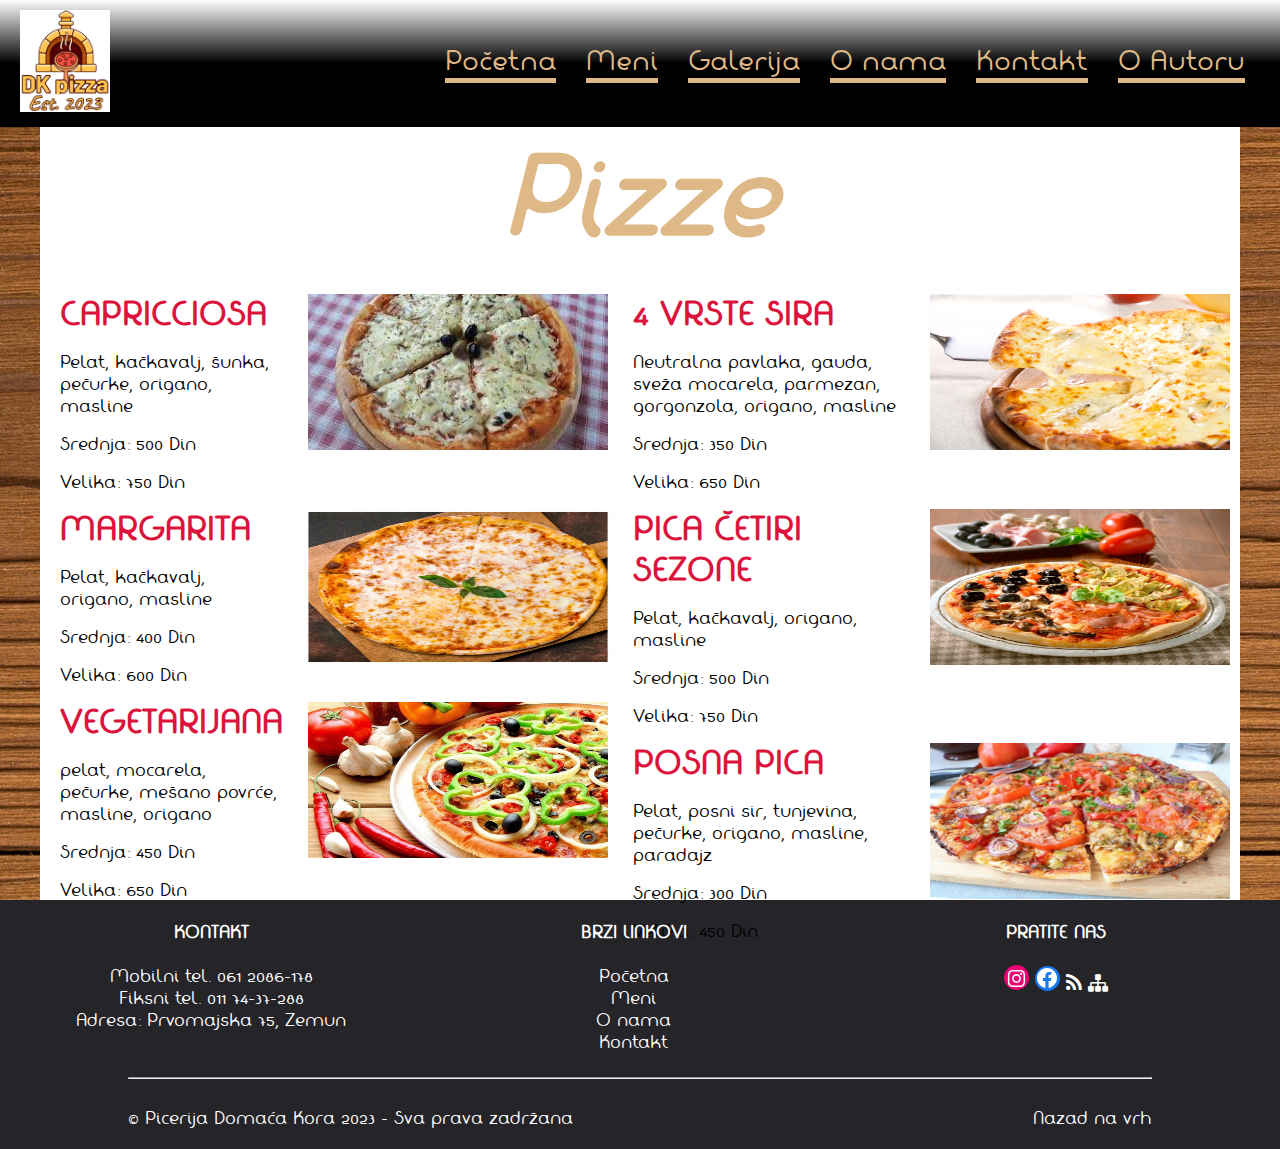
<file: Meni.html>
<!DOCTYPE html>
<html>
	<head>
		<title>Pizzerija Domaća Kora</title>
		<link rel="stylesheet" type="text/css" href="css/css.css"/>
		<meta charset="UTF-8"/>
		<meta name="viewport" content="width=device-width, initial-scale=1"/>
		<meta name="description" content="Isprobaj pravu domaću pizzu"/>
		<meta name="author" content="Nemanja Cvetinovic"/>
		<meta name="keywords" content="hrana, restoran, pizza, pica, food, drinks, pice, sokovi, domaća pica"/>
		<link rel="icon" type="image/x-icon" href="slike/pizza.ico"/>
		<link rel="stylesheet" href="https://cdnjs.cloudflare.com/ajax/libs/font-awesome/4.7.0/css/font-awesome.min.css">
	</head>
	<body class="telo">
		<header class="header1">
			<div class="header-wrap">
				<div class="container">
					<div class="image-wrap">
						<img src="slike/logo pravi.png" alt="Logo"/>
					</div>
					<nav class="navigacija">
						<a href="index.html">Početna</a>
						<a href="Meni.html">Meni</a>
						<a href="Galerija.html">Galerija</a>
						<a href="Index.html#O-nama">O nama</a>
						<a href="Kontakt.html">Kontakt</a>
						<a href="O Autoru.html">O Autoru</a>
					</nav>
				</div>
			</div>
		</header>
		<main>
			<div class="jelovnik">
				<div class="naslov-logo">
					<h1>Pizze</h1>
				</div>
				<div class="levo-desno">
				<div class="levo">
					<div class="kapricoza">
						<div class="kapricoza-tekst">
							<h5>CAPRICCIOSA</h5>
							<p>Pelat, kačkavalj, šunka, pečurke, origano, masline</p>
							<p>Srednja: 500 Din</p>
							<p>Velika: 750 Din</p>
						</div>
						<div class="kapricoza-slika">
							<img src="slike/kapricoza.jpeg" alt="kapricoza"/>
						</div>
					</div>
					<div class="margarita">
						<div class="margarita-tekst">
							<h5>MARGARITA</h5>
							<p>Pelat, kačkavalj, origano, masline</p>
							<p>Srednja: 400 Din</p>
							<p>Velika: 600 Din</p>
						</div>
						<div class="margarita-slika">
							<img src="slike/margarita.webp" alt="margarita"/>
						</div>
					</div>
					<div class="vegetarijana">
						<div class="vegetarijana-tekst">
							<h5>VEGETARIJANA</h5>
							<p>pelat, mocarela, pečurke, mešano povrće, masline, origano</p>
							<p>Srednja: 450 Din</p>
							<p>Velika: 650 Din</p>
						</div>
						<div class="vegetarijana-slika">
							<img src="slike/pica-vegetarijana.jpg" alt="vegetarijana"/>
						</div>
					</div>
				</div>
				<div class="desno">
					<div class="cetiri-vrste-sira">
						<div class="cetiri-vrste-sira-tekst">
							<h5>4 VRSTE SIRA</h5>
							<p>Neutralna pavlaka, gauda, sveža mocarela, parmezan, gorgonzola, origano, masline</p>
							<p>Srednja: 350 Din</p>
							<p>Velika: 650 Din</p>
						</div>
						<div class="cetiri-vrste-sira-slika">
							<img src="slike/pica cetri vrste sira.jpg" alt="cetiri vrste sira"/>
						</div>
					</div>
					<div class="cetiri-sezone">
						<div class="cetiri-sezone-tekst">
							<h5>PICA ČETIRI SEZONE</h5>
							<p>Pelat, kačkavalj, origano, masline</p>
							<p>Srednja: 500 Din</p>
							<p>Velika: 750 Din</p>
						</div>
						<div class="cetiri-sezone-slika">
							<img src="slike/pica cetiri sezone.jpg" alt="cetiri sezone"/>
						</div>
					</div>
					<div class="posna">
						<div class="posna-tekst">
							<h5>POSNA PICA</h5>
							<p>Pelat, posni sir, tunjevina, pečurke, origano, masline, paradajz</p>
							<p>Srednja: 300 Din</p>
							<p>Velika: 450 Din</p>
						</div>
						<div class="posna-slika">
							<img src="slike/posna_pica.jpg" alt="posna"/>
						</div>
					</div>
				</div>
				</div>
			</div>
		</main>
		<footer class="futer">
			<div class="kontejner">
				<div class="linkovi">
					<div class="redovi">
						<div class="prvi-red">
							<div class="prvi-red-naslov">
								<h4>KONTAKT</h4>
							</div>
							<div class="kontakt-informacije">
								<p>
								<a href="tel: +381612086178">Mobilni tel. 061 2086-178</a>
								<br>
								<a href="tel: +381117437288">Fiksni tel. 011 74-37-288</a>
								<br>
								<a href="https://www.google.com/maps?ll=44.841624,20.385892&z=19&t=m&hl=sr&gl=RS&mapclient=embed&q=%D0%9F%D1%80%D0%B2%D0%BE%D0%BC%D0%B0%D1%98%D1%81%D0%BA%D0%B0+75+%D0%91%D0%B5%D0%BE%D0%B3%D1%80%D0%B0%D0%B4+11080" target="_blank">Adresa: Prvomajska 75, Zemun</a>
								</p>
							</div>
						</div>
						<div class="drugi-red">
							<div class="drugi-red-naslov">
								<h4>BRZI LINKOVI</h4>
							</div>
							<div class="linkovi">
								<p>
									<a href="Index.html">Početna</a>
									<br>
									<a href="Meni.html">Meni</a>
									<br>
									<a href="Index.html#O-nama">O nama</a>
									<br>
									<a href="kontakt.html">Kontakt</a>
								</p>
							</div>
						</div>
						<div class="treci-red">
							<div class="treci-red-naslov">
								<h4>PRATITE NAS</h4>
							</div>
							<div class="ikonice">
										<a href="https://www.instagram.com" class="boja">
											<svg width="23" height="23" viewBox="0 0 24 24" version="1.1" xmlns="http://www.w3.org/2000/svg" aria-hidden="true" focusable="false">
												<path d="M12,4.622c2.403,0,2.688,0.009,3.637,0.052c0.877,0.04,1.354,0.187,1.671,0.31c0.42,0.163,0.72,0.358,1.035,0.673 c0.315,0.315,0.51,0.615,0.673,1.035c0.123,0.317,0.27,0.794,0.31,1.671c0.043,0.949,0.052,1.234,0.052,3.637 s-0.009,2.688-0.052,3.637c-0.04,0.877-0.187,1.354-0.31,1.671c-0.163,0.42-0.358,0.72-0.673,1.035 c-0.315,0.315-0.615,0.51-1.035,0.673c-0.317,0.123-0.794,0.27-1.671,0.31c-0.949,0.043-1.233,0.052-3.637,0.052 s-2.688-0.009-3.637-0.052c-0.877-0.04-1.354-0.187-1.671-0.31c-0.42-0.163-0.72-0.358-1.035-0.673 c-0.315-0.315-0.51-0.615-0.673-1.035c-0.123-0.317-0.27-0.794-0.31-1.671C4.631,14.688,4.622,14.403,4.622,12 s0.009-2.688,0.052-3.637c0.04-0.877,0.187-1.354,0.31-1.671c0.163-0.42,0.358-0.72,0.673-1.035 c0.315-0.315,0.615-0.51,1.035-0.673c0.317-0.123,0.794-0.27,1.671-0.31C9.312,4.631,9.597,4.622,12,4.622 M12,3 C9.556,3,9.249,3.01,8.289,3.054C7.331,3.098,6.677,3.25,6.105,3.472C5.513,3.702,5.011,4.01,4.511,4.511 c-0.5,0.5-0.808,1.002-1.038,1.594C3.25,6.677,3.098,7.331,3.054,8.289C3.01,9.249,3,9.556,3,12c0,2.444,0.01,2.751,0.054,3.711 c0.044,0.958,0.196,1.612,0.418,2.185c0.23,0.592,0.538,1.094,1.038,1.594c0.5,0.5,1.002,0.808,1.594,1.038 c0.572,0.222,1.227,0.375,2.185,0.418C9.249,20.99,9.556,21,12,21s2.751-0.01,3.711-0.054c0.958-0.044,1.612-0.196,2.185-0.418 c0.592-0.23,1.094-0.538,1.594-1.038c0.5-0.5,0.808-1.002,1.038-1.594c0.222-0.572,0.375-1.227,0.418-2.185 C20.99,14.751,21,14.444,21,12s-0.01-2.751-0.054-3.711c-0.044-0.958-0.196-1.612-0.418-2.185c-0.23-0.592-0.538-1.094-1.038-1.594 c-0.5-0.5-1.002-0.808-1.594-1.038c-0.572-0.222-1.227-0.375-2.185-0.418C14.751,3.01,14.444,3,12,3L12,3z M12,7.378 c-2.552,0-4.622,2.069-4.622,4.622S9.448,16.622,12,16.622s4.622-2.069,4.622-4.622S14.552,7.378,12,7.378z M12,15 c-1.657,0-3-1.343-3-3s1.343-3,3-3s3,1.343,3,3S13.657,15,12,15z M16.804,6.116c-0.596,0-1.08,0.484-1.08,1.08 s0.484,1.08,1.08,1.08c0.596,0,1.08-0.484,1.08-1.08S17.401,6.116,16.804,6.116z">
												</path>
											</svg>
										</a>
										<a href="https://facebook.com" class="facebook-boja">
										<svg width="24" height="24" viewBox="0 0 24 24" version="1.1" xmlns="http://www.w3.org/2000/svg" aria-hidden="true" focusable="false"><path d="M12 2C6.5 2 2 6.5 2 12c0 5 3.7 9.1 8.4 9.9v-7H7.9V12h2.5V9.8c0-2.5 1.5-3.9 3.8-3.9 1.1 0 2.2.2 2.2.2v2.5h-1.3c-1.2 0-1.6.8-1.6 1.6V12h2.8l-.4 2.9h-2.3v7C18.3 21.1 22 17 22 12c0-5.5-4.5-10-10-10z"></path></svg></a>
										<a href="rss.xml"><i class="fa fa-rss" style="font-size:20px"></i></a>
										<a href="sitemap.xml"><i class="fa fa-sitemap" style="font-size:20px"></i></a>
							</div>
						</div>
					</div>
					<div class="crta">
						<hr width="80%">
					</div>
					<div class="copyright">
						<div class="copyright-levo">
							<p class="paragraf">&copy; Picerija Domaća Kora 2023 - Sva prava zadržana</p>
						</div>
						<div class="copyright-desno">
							<a href="#">Nazad na vrh</a>
						</div>
					</div>
				</div>
			</div>
		</footer>
	</body>
</html>
</file>
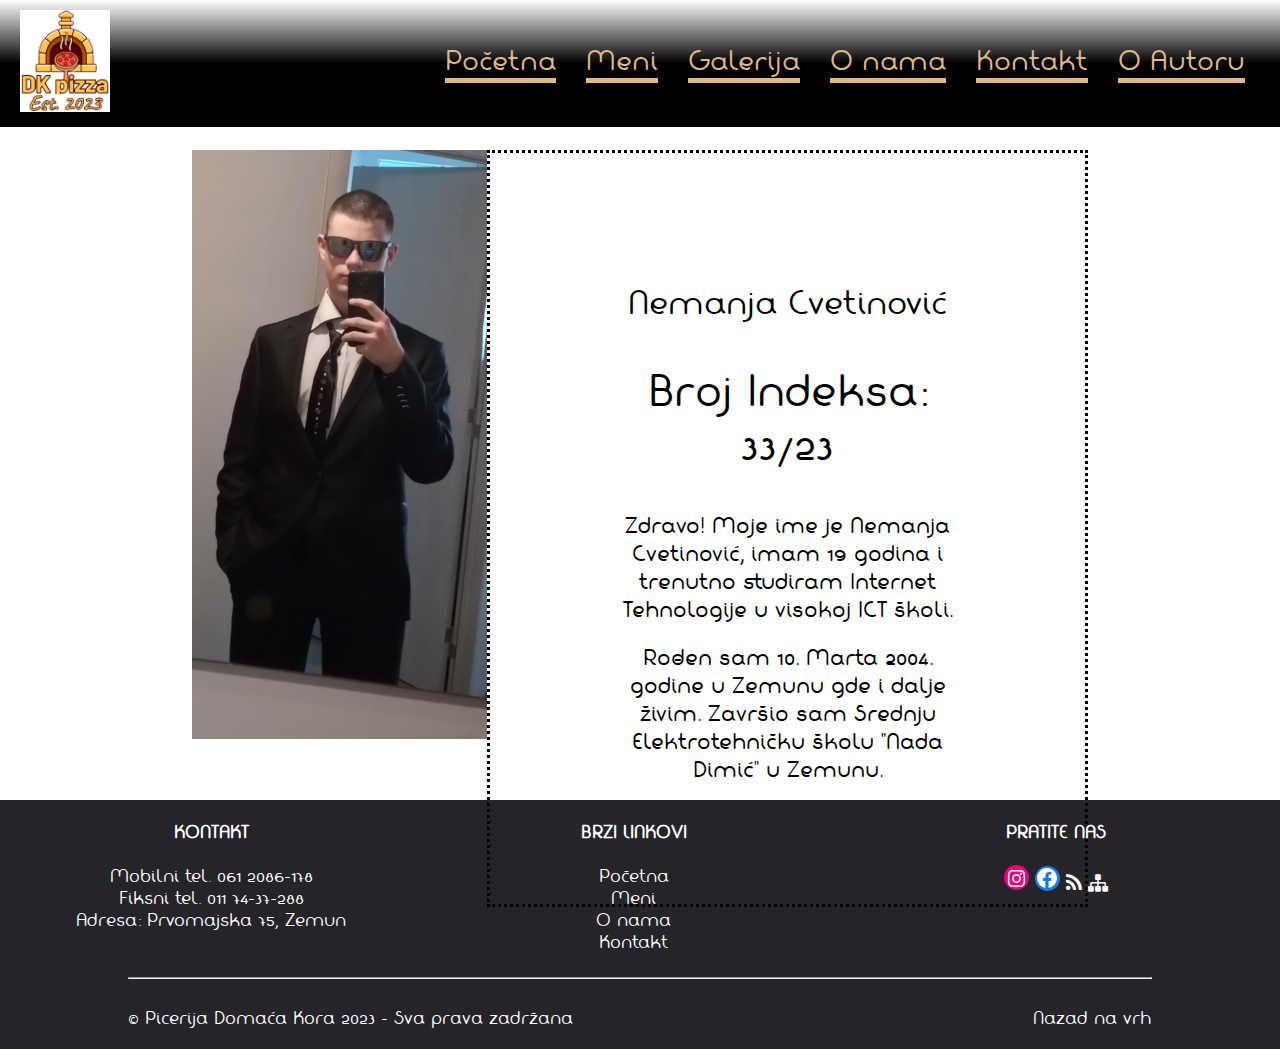
<file: O Autoru.html>
<!DOCTYPE html>
<html>
	<head>
		<title>Pizzerija Domaća Kora</title>
		<link rel="stylesheet" type="text/css" href="css/css.css"/>
		<meta charset="UTF-8"/>
		<meta name="viewport" content="width=device-width, initial-scale=1"/>
		<meta name="description" content="Isprobaj pravu domaću pizzu"/>
		<meta name="author" content="Nemanja Cvetinovic"/>
		<meta name="keywords" content="hrana, restoran, pizza, pica, food, drinks, pice, sokovi, domaća pica"/>
		<link rel="icon" type="image/x-icon" href="slike/pizza.ico"/>
		<link rel="stylesheet" href="https://cdnjs.cloudflare.com/ajax/libs/font-awesome/4.7.0/css/font-awesome.min.css">
	</head>
	<body class="autor-pozadina">
		<header class="header1">
			<div class="header-wrap">
				<div class="container">
					<div class="image-wrap">
						<img src="slike/logo pravi.png" alt="Logo"/>
					</div>
					<nav class="navigacija">
						<a href="index.html">Početna</a>
						<a href="Meni.html">Meni</a>
						<a href="Galerija.html">Galerija</a>
						<a href="Index.html#O-nama">O nama</a>
						<a href="Kontakt.html">Kontakt</a>
						<a href="O Autoru.html">O Autoru</a>
					</nav>
				</div>
			</div>
		</header>
		<main>
			<div class="glavni-autor">
				<div class="slika-autor">
					<img src="slike/slikaa.jpg" alt="Slika"/>
				</div>
				<div class="biografija">
					<p class="prvi-paragraf">Nemanja Cvetinović</p>
					<p class="drugi-paragraf">Broj Indeksa: 33/23</p>
					<p class="treci-paragraf">Zdravo! Moje ime je Nemanja Cvetinović, imam 19 godina i trenutno studiram Internet Tehnologije u visokoj ICT školi.</p>
					<p class="cetvrti-paragraf">Rođen sam 10. Marta 2004. godine u Zemunu gde i dalje živim. Završio sam Srednju Elektrotehničku školu "Nada Dimić" u Zemunu.</p>
				</div>
			</div>
		</main>
		<footer class="futer">
			<div class="kontejner">
				<div class="linkovi">
					<div class="redovi">
						<div class="prvi-red">
							<div class="prvi-red-naslov">
								<h4>KONTAKT</h4>
							</div>
							<div class="kontakt-informacije">
								<p>
								<a href="tel: +381612086178">Mobilni tel. 061 2086-178</a>
								<br>
								<a href="tel: +381117437288">Fiksni tel. 011 74-37-288</a>
								<br>
								<a href="https://www.google.com/maps?ll=44.841624,20.385892&z=19&t=m&hl=sr&gl=RS&mapclient=embed&q=%D0%9F%D1%80%D0%B2%D0%BE%D0%BC%D0%B0%D1%98%D1%81%D0%BA%D0%B0+75+%D0%91%D0%B5%D0%BE%D0%B3%D1%80%D0%B0%D0%B4+11080" target="_blank">Adresa: Prvomajska 75, Zemun</a>
								</p>
							</div>
						</div>
						<div class="drugi-red">
							<div class="drugi-red-naslov">
								<h4>BRZI LINKOVI</h4>
							</div>
							<div class="linkovi">
								<p>
									<a href="Index.html">Početna</a>
									<br>
									<a href="Meni.html">Meni</a>
									<br>
									<a href="Index.html#O-nama">O nama</a>
									<br>
									<a href="kontakt.html">Kontakt</a>
								</p>
							</div>
						</div>
						<div class="treci-red">
							<div class="treci-red-naslov">
								<h4>PRATITE NAS</h4>
							</div>
							<div class="ikonice">
										<a href="https://www.instagram.com" class="boja">
											<svg width="23" height="23" viewBox="0 0 24 24" version="1.1" xmlns="http://www.w3.org/2000/svg" aria-hidden="true" focusable="false">
												<path d="M12,4.622c2.403,0,2.688,0.009,3.637,0.052c0.877,0.04,1.354,0.187,1.671,0.31c0.42,0.163,0.72,0.358,1.035,0.673 c0.315,0.315,0.51,0.615,0.673,1.035c0.123,0.317,0.27,0.794,0.31,1.671c0.043,0.949,0.052,1.234,0.052,3.637 s-0.009,2.688-0.052,3.637c-0.04,0.877-0.187,1.354-0.31,1.671c-0.163,0.42-0.358,0.72-0.673,1.035 c-0.315,0.315-0.615,0.51-1.035,0.673c-0.317,0.123-0.794,0.27-1.671,0.31c-0.949,0.043-1.233,0.052-3.637,0.052 s-2.688-0.009-3.637-0.052c-0.877-0.04-1.354-0.187-1.671-0.31c-0.42-0.163-0.72-0.358-1.035-0.673 c-0.315-0.315-0.51-0.615-0.673-1.035c-0.123-0.317-0.27-0.794-0.31-1.671C4.631,14.688,4.622,14.403,4.622,12 s0.009-2.688,0.052-3.637c0.04-0.877,0.187-1.354,0.31-1.671c0.163-0.42,0.358-0.72,0.673-1.035 c0.315-0.315,0.615-0.51,1.035-0.673c0.317-0.123,0.794-0.27,1.671-0.31C9.312,4.631,9.597,4.622,12,4.622 M12,3 C9.556,3,9.249,3.01,8.289,3.054C7.331,3.098,6.677,3.25,6.105,3.472C5.513,3.702,5.011,4.01,4.511,4.511 c-0.5,0.5-0.808,1.002-1.038,1.594C3.25,6.677,3.098,7.331,3.054,8.289C3.01,9.249,3,9.556,3,12c0,2.444,0.01,2.751,0.054,3.711 c0.044,0.958,0.196,1.612,0.418,2.185c0.23,0.592,0.538,1.094,1.038,1.594c0.5,0.5,1.002,0.808,1.594,1.038 c0.572,0.222,1.227,0.375,2.185,0.418C9.249,20.99,9.556,21,12,21s2.751-0.01,3.711-0.054c0.958-0.044,1.612-0.196,2.185-0.418 c0.592-0.23,1.094-0.538,1.594-1.038c0.5-0.5,0.808-1.002,1.038-1.594c0.222-0.572,0.375-1.227,0.418-2.185 C20.99,14.751,21,14.444,21,12s-0.01-2.751-0.054-3.711c-0.044-0.958-0.196-1.612-0.418-2.185c-0.23-0.592-0.538-1.094-1.038-1.594 c-0.5-0.5-1.002-0.808-1.594-1.038c-0.572-0.222-1.227-0.375-2.185-0.418C14.751,3.01,14.444,3,12,3L12,3z M12,7.378 c-2.552,0-4.622,2.069-4.622,4.622S9.448,16.622,12,16.622s4.622-2.069,4.622-4.622S14.552,7.378,12,7.378z M12,15 c-1.657,0-3-1.343-3-3s1.343-3,3-3s3,1.343,3,3S13.657,15,12,15z M16.804,6.116c-0.596,0-1.08,0.484-1.08,1.08 s0.484,1.08,1.08,1.08c0.596,0,1.08-0.484,1.08-1.08S17.401,6.116,16.804,6.116z">
												</path>
											</svg>
										</a>
										<a href="https://facebook.com" class="facebook-boja">
										<svg width="24" height="24" viewBox="0 0 24 24" version="1.1" xmlns="http://www.w3.org/2000/svg" aria-hidden="true" focusable="false"><path d="M12 2C6.5 2 2 6.5 2 12c0 5 3.7 9.1 8.4 9.9v-7H7.9V12h2.5V9.8c0-2.5 1.5-3.9 3.8-3.9 1.1 0 2.2.2 2.2.2v2.5h-1.3c-1.2 0-1.6.8-1.6 1.6V12h2.8l-.4 2.9h-2.3v7C18.3 21.1 22 17 22 12c0-5.5-4.5-10-10-10z"></path></svg></a>
										<a href="rss.xml"><i class="fa fa-rss" style="font-size:20px"></i></a>
										<a href="sitemap.xml"><i class="fa fa-sitemap" style="font-size:20px"></i></a>
							</div>
						</div>
					</div>
					<div class="crta">
						<hr width="80%">
					</div>
					<div class="copyright">
						<div class="copyright-levo">
							<p class="paragraf">&copy; Picerija Domaća Kora 2023 - Sva prava zadržana</p>
						</div>
						<div class="copyright-desno">
							<a href="#">Nazad na vrh</a>
						</div>
					</div>
				</div>
			</div>
		</footer>
	</body>
</html>
</file>
<file: css/css.css>
body{
	margin: 0;
	padding: 0;
	width: 100%;
	position: relative;
	overflow-x: hidden;
}

@font-face {
	font-family: MojFont;
	src: url('../font/fabada/Fabada-regular.ttf') format('opentype');
	font-weight: normal;
	font-style: normal;
}

*{
	font-family: 'MojFont', sans-serif;
	box-sizing: border-box;
	scroll-behavior: smooth;
}

a{
	text-decoration: none;
	color: inherit;
}

.header-wrap{
	background-image: linear-gradient(white, black, black);
	position: fixed;
	top: 0;
	width: 100%;
	z-index: 2;
}

.container{
	display: flex;
	flex-wrap: wrap;
	margin: 0 auto;
	justify-content: space-between;
	padding: 10px 20px;
}

.image-wrap img{
	width: 90px;
}

.navigacija{
	display: flex;
	flex: wrap;
	align-items: center;

}

.navigacija a{
	border-bottom: 5px solid;
	font-size: 25px;
	margin: 0 15px;
	text-decoration: none;
	color: burlywood;
}

.navigacija a:hover{
	color:crimson;
}

.pozadina {
	height: 100vh;
	position: relative;
}

.pozadina img{
	height: 100%;
	width: 100%;
	display: block;
	object-fit: cover;
}

.naslov-slike{
	position: absolute;
	left: 0;
	top: 50%;
	right: 0;
	width: 1200px;
	margin: 0 auto;
	animation-name: ulazak;
	animation-duration: 3s;
	animation-fill-mode: forwards;
	animation-timing-function: ease-out;
}

@keyframes ulazak{
	from {left: -2500px;}
	to {right: 0px;}
}

.za-sliku{
	margin-left: -300px;
	margin-right: 15px;
	margin-top: -100px;
	background-color: hsla(44, 85%, 69%, 0.85);
	padding-right: 1.5rem;
	padding-left: 2rem;
	padding-bottom: 1rem;
	padding-top: .5rem;
	width: 60%;
}

.za-sliku h1{
	font-size: 50px;
	color: hsla(0, 0%, 100%, 0.904);
}

.za-sliku p{
	color: hsla(0, 0%, 100%, 0.904);
}

.span1{
	font-weight: bold;
}

.glavni-o-nama{
	padding: 5rem 0;
}

.o-nama{
	width: 1200px;
	margin-left: auto;
	margin-right: auto;
}

.wrap-o-nama{
	display: flex;
	flex-wrap: wrap;
}

.o-nama2{
	max-width: 50%;
	flex-basis: 50%;
	padding: 0 30px;
}

.o-nama2 img{
	width: 100%;
	border: 2px solid hsl(0, 0%, 12%);
}

.o-nama2 h1{
	color: hsla(44, 66%, 45%, 0.85)
}

.o-nama2 a{
	padding: 0.7rem 1rem;
	display: inline-block;
	border: 1px solid black;
	color:ivory;
	text-decoration: none;
	border-radius: 15px 15px;
	background-color: bisque;
}

.o-nama2 a:hover{
	background-color: black;
}

.informacije{
	display: flex;
	padding: 5rem 0;
	background-color: rgb(250, 250, 219);
}

.radno-vreme{
	text-align: center;
	width: 25%;
	display: block;
}

.lokacija{
	text-align: center;
	display: block;
	width: 25%;
}

.dostava{
	text-align: center;
	display: block;
	width: 25%;
}

.telefon{
	text-align: center;
	display: block;
	width: 25%;
}

.telefon a:hover{
	color: crimson;
}

.naslov-slike2{
	background-color: hsla(40, 100%, 99%, 0.85);
	display: flex;
	position: absolute;
	left: 0;
	top: 50%;
	right: 0;
	width: 1200px;
	margin: 0 auto;
}

.naslov{
	position: absolute;
	left: 43%;
	top: 20%;
	color: rgb(85, 166, 221);
}

.naslov h1{
	font-size: 50px;
	text-transform: uppercase;
}

.naslov p{
	margin-left: -150px;
	font-size: 40px;
	text-transform: uppercase;
}

.lokacija1{
	position: absolute;
	top: 80%;
	left: 37%;
	font-size: 50px;
	color: rgb(30, 138, 210);
}

.utisci{
	background-color: rgba(236, 236, 236, 0.5);
	display: inline-block;
	padding: 5rem 0;
	text-align: center;
}

.utisak1 img{
	margin-top: 20px;
	width: 80px;
	height: 100px;
}

.utisak2 img{
	margin-top: 20px;
	width: 80px;
	height: 100px;
}

.utisak3 img{
	margin-top: 20px;
	width: 80px;
	height: 100px;
}

.utisak1{
	background-color: white;
	text-align: center;
	width: 25%;
	display: inline-block;
	padding: 0 30px;
}

.utisak2{
	background-color: white;
	text-align: center;
	width: 25%;
	display: inline-block;
	padding: 0 30px;
	margin: 0 20px;
}

.utisak3{
	background-color: white;
	text-align: center;
	width: 25%;
	display: inline-block;
	padding: 0 30px;
}

.naslov1 h1{
	text-align: center;
	font-size: 30px;
}

.telo{
	background-image: url(../slike/pozadina.jpg);
	background-repeat: no-repeat;
}

.jelovnik{
	background-color:rgb(255, 255, 255);
	width: 1200px;
	margin: 0 auto;
	height: 100vh;
	padding: 100px 0;
}

.naslov-logo img{
	float: right;
	width: 90px;
	margin: -150px 50px -100px 0;
}

.naslov-logo h1{
	text-align: center;
	color: burlywood;
	font-style: italic;
	font-size: 100px;
	margin: 30px 90px;
}

.kapricoza{
	display: flex;
}

.kapricoza-slika img{
	width: 300px;
	margin: 0 5px;
}

.margarita{
	display: flex;
}

.margarita-slika img{
	width: 310px;
	height: 156px;
}

.margarita-tekst h5, p{
	padding: 0 20px;
}

.jelovnik h5{
	margin: 0 auto;
	padding: 0 20px;
	color: crimson;
	font-size: 30px;
}

.vegetarijana{
	display: flex;
}

.vegetarijana-slika img{
	width: 300px;
	height: 156px;
	margin: 0 5px;
}

.futer{
	background-color: #252428;
	color: white;
}

.boja{
	background-color:#f00075;
	padding: 0;
	font-size: 24px;
	fill: currentColor;
	border-radius: 50%;
	height: 25px;
	width: 25px;
	display: inline-block;
	text-align: center;
}

.boja-insta{
	color: #fff;
	display: block;
}

.facebook{
	display: block;
	color: #fff;
}

.facebook-boja{
	display: inline-block;
	text-align: center;
	border-radius: 50%;
	height: 25px;
	width: 25px;
	fill: currentColor;
	background-color: #1778f2;
}

.ikonice{
	text-align: center;
}

.mreze li a{
	display: block;
}

.mreze li{
	float: left;
}

.mreze{
	margin: 0 auto;
}

.redovi{
	display: flex;
}

.prvi-red{
	text-align: center;
	width: 33%;
	display: block;
}

.drugi-red{
	text-align: center;
	width: 33%;
	display: block;
}

.treci-red{
	text-align: center;
	width: 33%;
	display: block;
}

.levo-desno{
	display: flex;
}

.copyright{
	width: 80%;
	margin: 0 auto;
}

.copyright-desno{
	margin: 20px 0;
	float: right;
}

.copyright-levo{
	margin: 20px 0;
	display: inline-block;
}

.paragraf{
	margin: 0;
	padding: 0;
}

.linkovi a:hover{
	color:crimson;
}

.autor-pozadina{
	background-color: white;
}

.slika-autor img{
	width: 295px;
	margin-bottom: -4px;
}

.slika-autor{
	display: inline-block;
}

.glavni-autor{
	width: 70%;
	margin: 0 auto;
	height: 800px;
	padding-top: 150px;
	display: flex;
}

.biografija{
	border: 3px dotted black;
	float: right;
	width: 70%;
	margin: 0 auto;
	height: fit-content;
	padding: 100px 100px;
	text-align: center;
}

.prvi-paragraf{
	font-size: 30px;
}

.drugi-paragraf{
	font-size: 40px;
}

.treci-paragraf{
	font-size: 20px;
}

.cetvrti-paragraf{
	font-size: 20px;
}

.cetiri-vrste-sira{
	display: flex;
}

.cetiri-vrste-sira-slika img{
	margin: 0 10px;
	height: 156px;
	width: 300px;
}

.cetiri-sezone{
	display: flex;
}

.cetiri-sezone-slika img{
	margin: 0 10px;
	width: 300px;
	height: 156px;
}

.posna{
	display: flex;
}

.posna-slika img{
	margin: 0 10px;
	width: 300px;
	height: 156px;
}

.slike{
	text-align: center;
	margin: 0 auto;
	width: 60%;
	padding: 150px 0;
}

.slike img{
	-webkit-transition:all .4s;
    -moz-transition:all .4s;
    -ms-transition:all .4s;
    -o-transition:all .4s;
    transition:all .4s;
}

.slike img:not(:hover) {
	-webkit-filter:grayscale(100%);
	  -moz-filter:greyscale(100%);
	  -ms-filter:greyscale(100%);
	  -o-filter:greyscale(100%);
	  filter:grayscale(100%);
}

.slike img:hover{
	-webkit-filter:greyscale(0%);
    -moz-filter:greyscale(0%);
    -ms-filter:greyscale(0%);
    -o-filter:greyscale(0%);
    filter:greyscale(0%);
	transform: scale(1.1);
}

.prvih5 img{
	height: 200px;
	width: 350px;
	margin: 10px;
}

.drugih5 img{
	height: 200px;
	width: 350px;
	margin: 10px;
}

.slike-pozadina{
	background-color: rgba(247, 247, 214, 0.746);
}

.formular{
	width: 60%;
	padding-top: 35px;
	margin: 65px auto 0 auto;
	padding-bottom: 35px;
	text-align: center;
	background-color: aliceblue;
	border-radius: 50%;
}

.tekstarea{
	width: 300px;
	height: 100px;
}

.dugme{
	background-color: darkblue;
	border-radius: 50%;
	color: white;
	font-size: 20px;
	border: none;
	margin-top: 15px;
}

.dugme:hover{
	color: orange;
	cursor: pointer;
}

.formular p{
	font-size: 30px;
}
</file>
